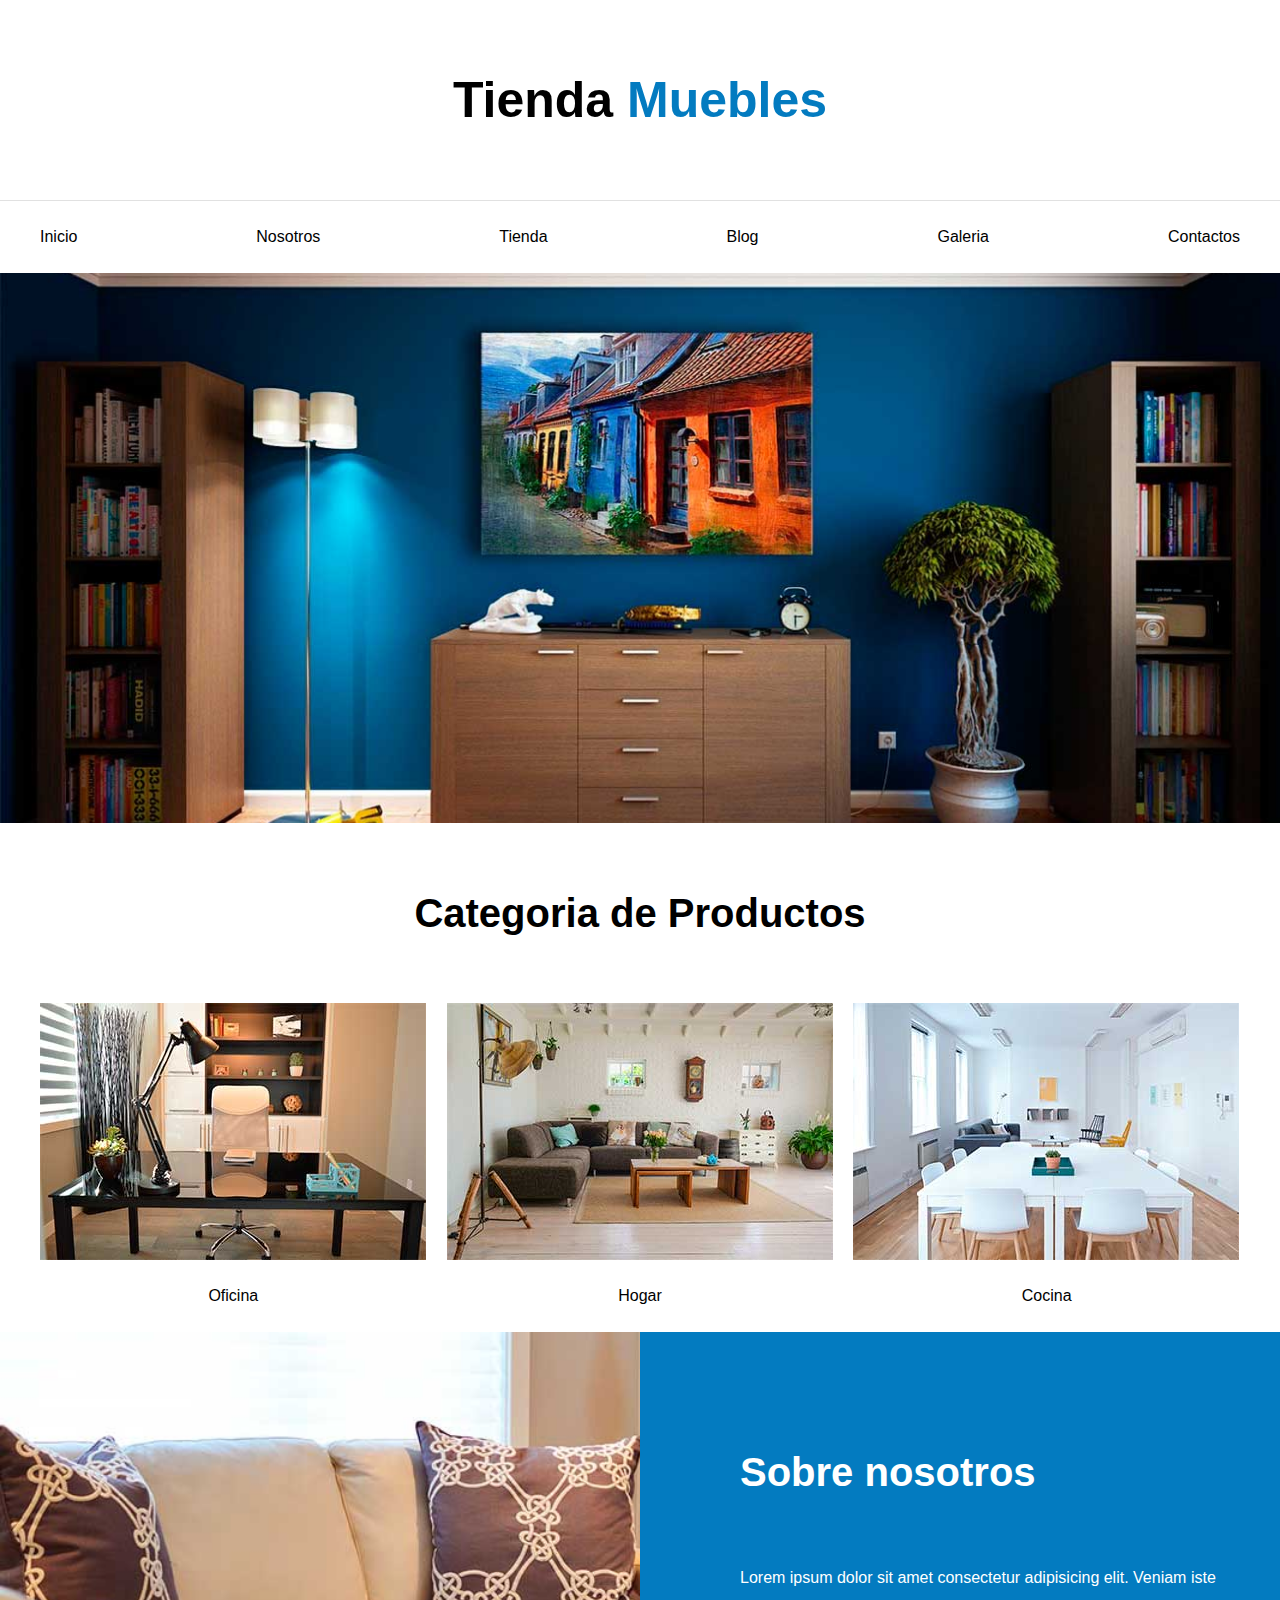
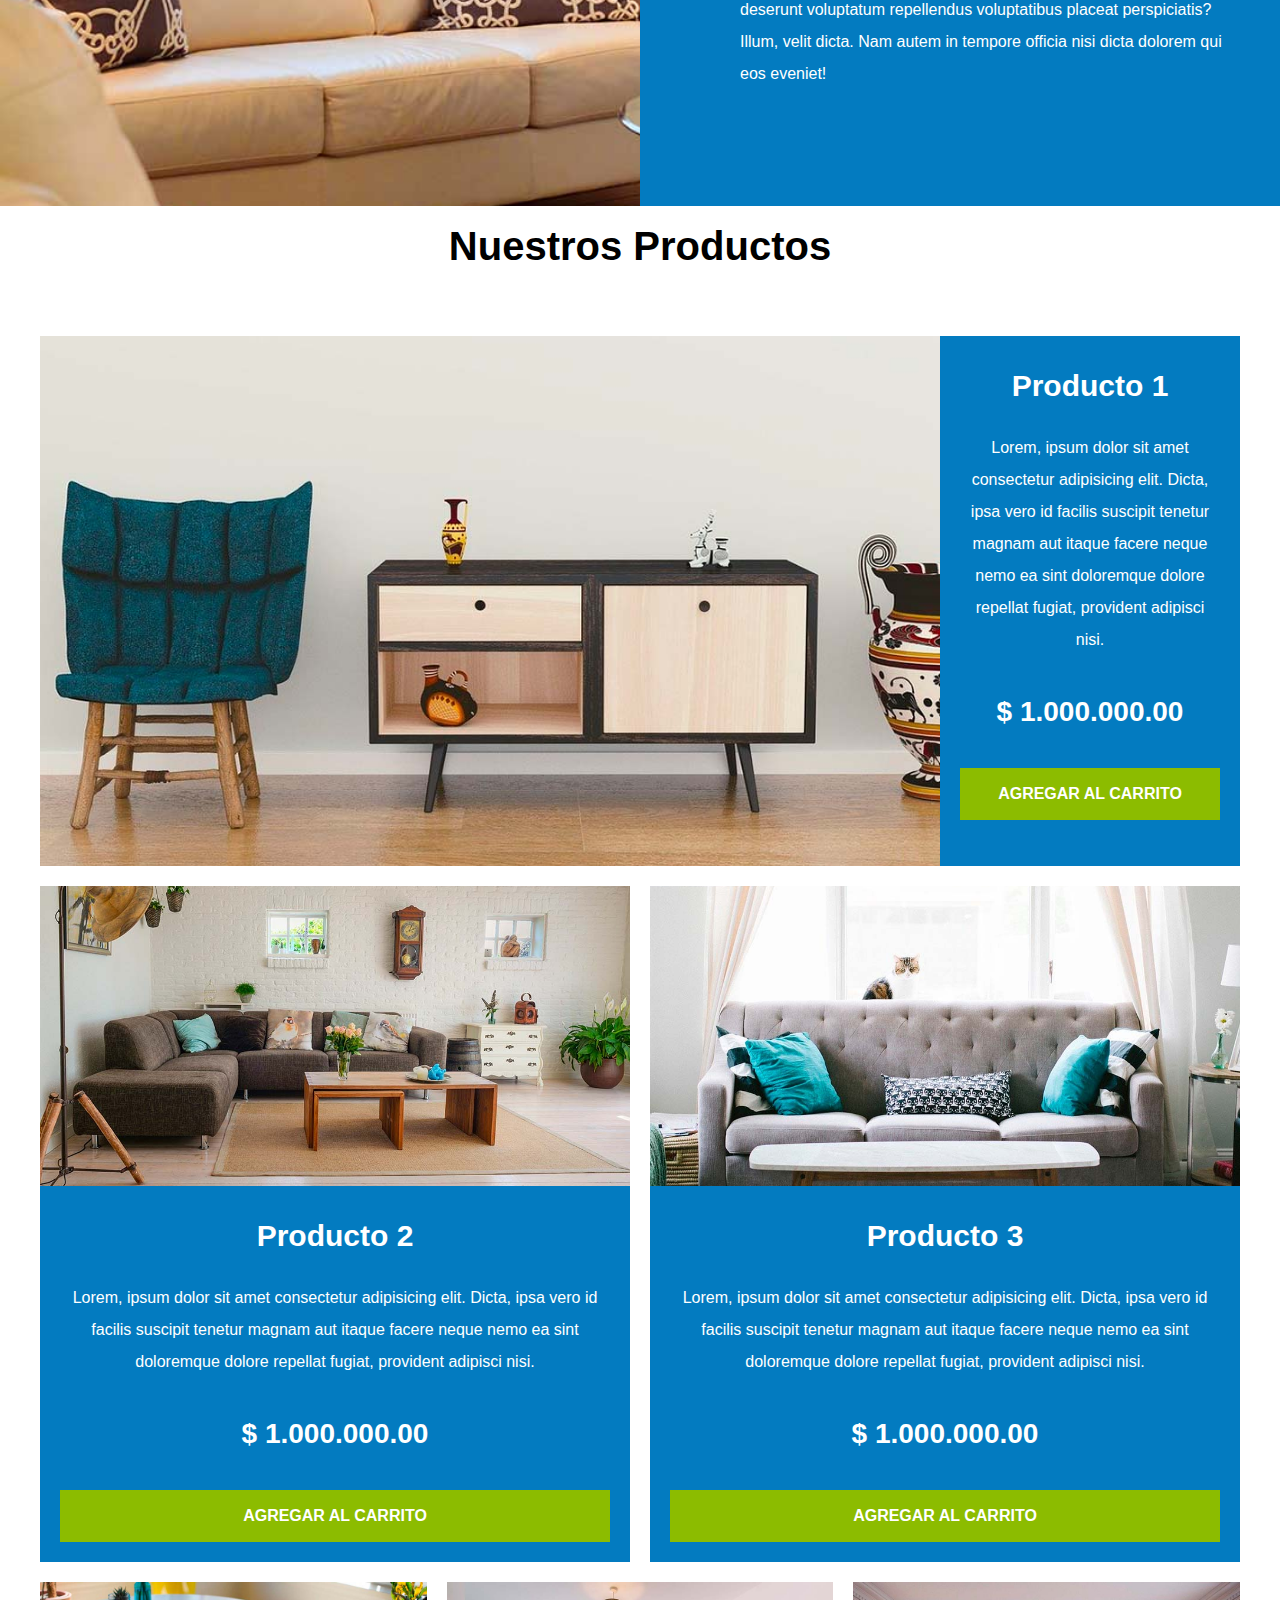
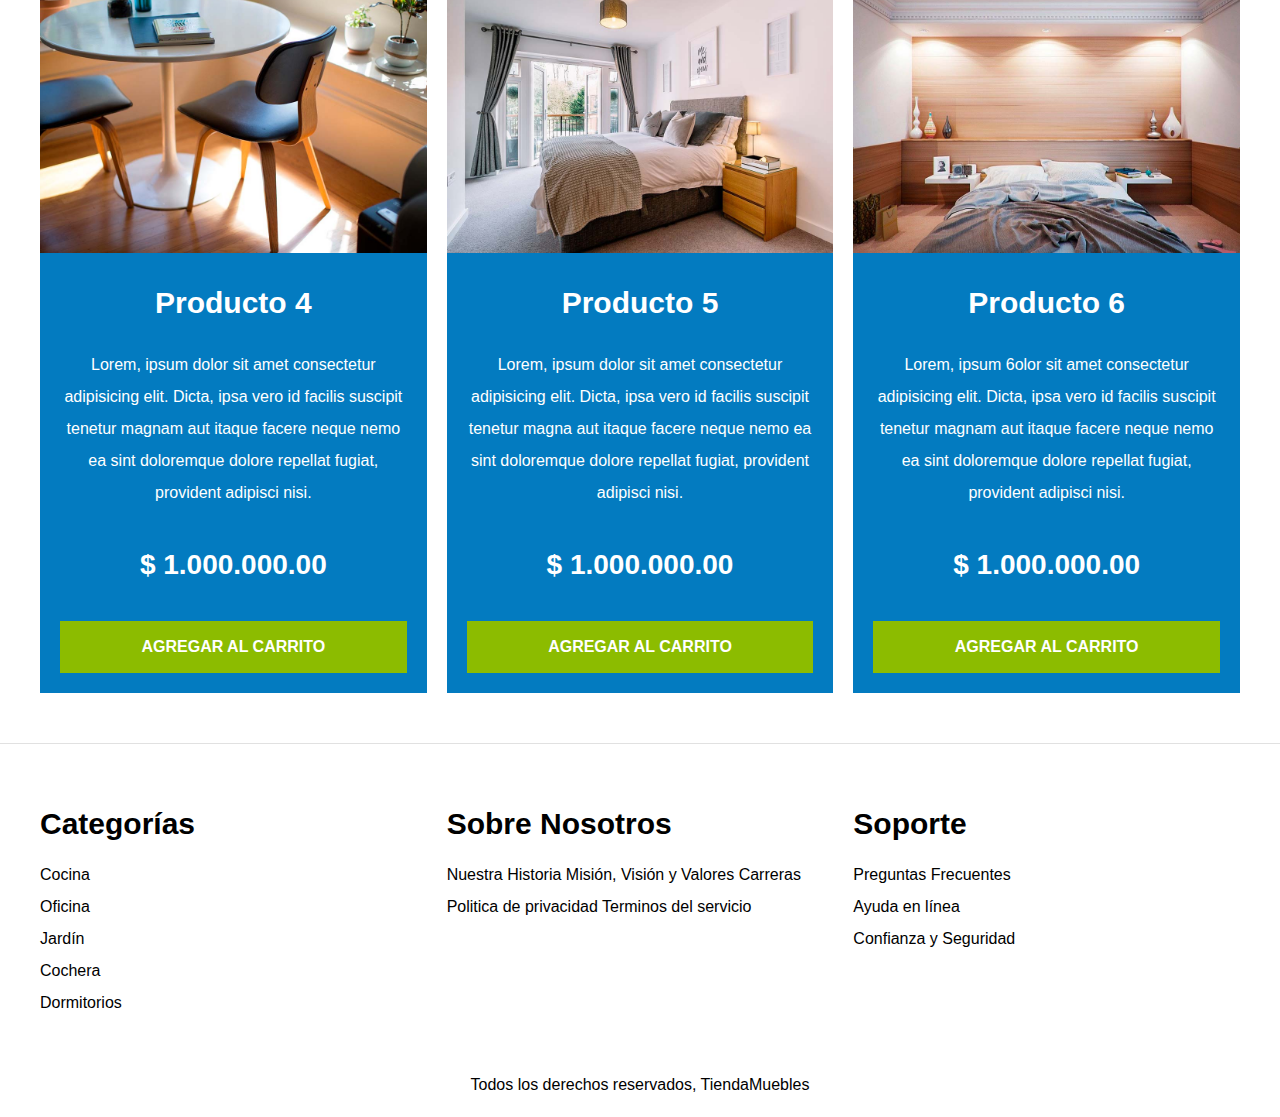
<file: index.html>
<!DOCTYPE html>
<html lang="es">

<head>
    <meta charset="UTF-8" />
    <meta http-equiv="X-UA-Compatible" content="IE=edge" />
    <meta name="viewport" content="width=device-width, initial-scale=1.0" />
    <title>ECOMMERCE - HOME</title>
    <link rel="stylesheet" href="css/normalize.css">
    <link rel="stylesheet" href="css/style.css">
</head>

<body>
    <header>
        <h1 class="nombre-sitio">Tienda <span>Muebles</span></h1>
    </header>
    <div class="contenedor-navegacion">
        <nav class="nav-principal contenedor">
            <a href="index.html">Inicio</a>
            <a href="Nosotros.html">Nosotros</a>
            <a href="Tienda.html">Tienda</a>
            <a href="Blog.html">Blog</a>
            <a href="Galeria.html">Galeria</a>
            <a href="Contactos.html">Contactos</a>
        </nav>

    </div>

    <div class="hero"></div>

    <section class="contenedor categorias">


        <h2 class="text-center">Categoria de Productos</h2>

        <di class="listado-categorias">
            <div class="categoria">
                <img src="img/categoria1.jpg" alt="imagen categoria" />

                <a href="">Oficina</a>
            </div>

            <div class="categoria">
                <img src="img/categoria2.jpg" alt="imagen categoria" />

                <a href="">Hogar</a>
            </div>

            <div class="categoria">
                <img src="img/categoria3.jpg" alt="imagen categoria" />

                <a href="">Cocina</a>
            </div>

        </di>
    </section>

    <section class="sobre-nosotros">
        
        <div  class="contenedor sobre-nosotros-grid">
            <div class="texto-nosotros">

            <h2>Sobre nosotros</h2>
            <p>Lorem ipsum dolor sit amet consectetur adipisicing elit. Veniam iste deserunt voluptatum repellendus
                voluptatibus placeat perspiciatis? Illum, velit dicta. Nam autem in tempore officia nisi dicta
                dolorem qui eos eveniet!</p>

            </div>
        </div>

    </section>




    <main class="contendido-principal contenedor">
        <h2 class="text-center">Nuestros Productos</h2>
        <div class="listado-productos">
            <div class="producto">
                <img src="img/producto1.jpg" alt="Imagen producto" />

                <div class="texto-producto">
                    <h3>Producto 1</h3>
                    <p>Lorem, ipsum dolor sit amet consectetur adipisicing elit. Dicta, ipsa vero id facilis suscipit
                        tenetur magnam aut itaque facere neque nemo ea sint doloremque dolore repellat fugiat, provident
                        adipisci nisi.</p>
                    <p class="precio">$ 1.000.000.00</p>
                    <a class="btn" href="#">Agregar al carrito</a>
                </div> <!-- Información de producto-->
            </div> <!-- Producto -->


            <div class="producto">
                <img src="img/producto2.jpg" alt="Imagen producto" />
                
                <div class="texto-producto">
                    <h3>Producto 2</h3>
                    <p>Lorem, ipsum dolor sit amet consectetur adipisicing elit. Dicta, ipsa vero id facilis suscipit
                        tenetur magnam aut itaque facere neque nemo ea sint doloremque dolore repellat fugiat, provident
                        adipisci nisi.</p>
                    <p class="precio">$ 1.000.000.00</p>
                    <a class="btn" href="#">Agregar al carrito</a>
                </div> <!-- Información de producto-->
            </div> <!-- Producto -->

            <div class="producto">
                <img src="img/producto3.jpg" alt="Imagen producto" />

                <div class="texto-producto">
                    <h3>Producto 3</h3>
                    <p>Lorem, ipsum dolor sit amet consectetur adipisicing elit. Dicta, ipsa vero id facilis suscipit
                        tenetur magnam aut itaque facere neque nemo ea sint doloremque dolore repellat fugiat, provident
                        adipisci nisi.</p>
                    <p class="precio">$ 1.000.000.00</p>
                    <a class="btn" href="#">Agregar al carrito</a>
                </div> <!-- Información de producto-->
            </div> <!-- Producto -->

            <div class="producto">
                <img src="img/producto4.jpg" alt="Imagen producto" />

                <div class="texto-producto">
                    <h3>Producto 4</h3>
                    <p>Lorem, ipsum dolor sit amet consectetur adipisicing elit. Dicta, ipsa vero id facilis suscipit
                        tenetur magnam aut itaque facere neque nemo ea sint doloremque dolore repellat fugiat, provident
                        adipisci nisi.</p>
                    <p class="precio">$ 1.000.000.00</p>
                    <a class="btn" href="#">Agregar al carrito</a>
                </div> <!-- Información de producto-->
            </div> <!-- Producto -->

            <div class="producto">
                <img src="img/producto5.jpg" alt="Imagen producto" />

                <div class="texto-producto">
                    <h3>Producto 5</h3>
                    <p>Lorem, ipsum dolor sit amet consectetur adipisicing elit. Dicta, ipsa vero id facilis suscipit
                        tenetur magna aut itaque facere neque nemo ea sint doloremque dolore repellat fugiat, provident
                        adipisci nisi.</p>
                    <p class="precio">$ 1.000.000.00</p>
                    <a class="btn" href="#">Agregar al carrito</a>
                </div> <!-- Información de producto-->
            </div> <!-- Producto -->

            <div class="producto">
                <img src="img/producto6.jpg" alt="Imagen producto" />

                <div class="texto-producto">
                    <h3>Producto 6</h3>
                    <p>Lorem, ipsum 6olor sit amet consectetur adipisicing elit. Dicta, ipsa vero id facilis suscipit
                        tenetur magnam aut itaque facere neque nemo ea sint doloremque dolore repellat fugiat, provident
                        adipisci nisi.</p>
                    <p class="precio">$ 1.000.000.00</p>
                    <a class="btn" href="#">Agregar al carrito</a>
                </div> <!-- Información de producto-->
            </div> <!-- Producto -->


        </div> <!-- Fin de listados de productos -->

    </main>



    <footer class="site-footer">
        <div class="grid-footer contenedor">

        <div>
            <h3>Categorías</h3>
            <nav class="footer-menu">
                <a href="#">Cocina</a>
                <a href="#">Oficina</a>
                <a href="#">Jardín</a>
                <a href="#">Cochera</a>
                <a href="#">Dormitorios</a>
            </nav>
        </div>

        <div>
            <h3>Sobre Nosotros</h3>

            <nav cclass="footer-menu">
                <a href="#">Nuestra Historia</a>
                <a href="#">Misión, Visión y Valores</a>
                <a href="#">Carreras</a>
                <a href="#">Politica de privacidad</a>
                <a href="#">Terminos del servicio</a>
            </nav>
        </div>

        <div>
            <h3>Soporte</h3>
            <nav class="footer-menu">

                <a href="#">Preguntas Frecuentes</a>
                <a href="#">Ayuda en línea </a>
                <a href="#">Confianza y Seguridad</a>

            </nav>
        </div>

    </div>


        <p class="copyright">Todos los derechos reservados, TiendaMuebles</p>



    </footer>






    
</body>

</html>
</file>
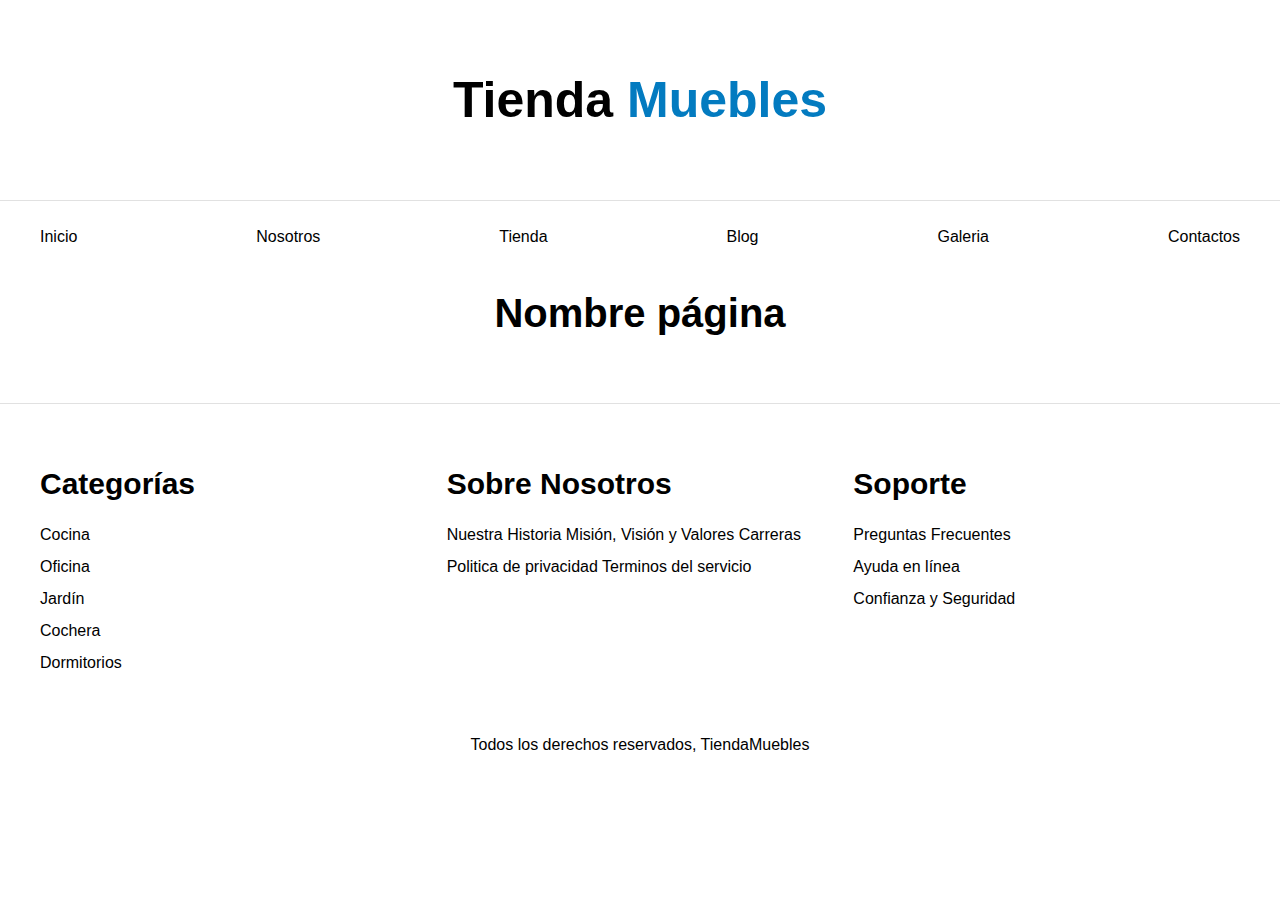
<file: base.html>
<!DOCTYPE html>
<html lang="es">

<head>
    <meta charset="UTF-8" />
    <meta http-equiv="X-UA-Compatible" content="IE=edge" />
    <meta name="viewport" content="width=device-width, initial-scale=1.0" />
    <title>ECOMMERCE -HOME</title>
    <link rel="stylesheet" href="css/normalize.css">
    <link rel="stylesheet" href="css/style.css">
</head>

<body>
    <header>
        <h1 class="nombre-sitio">Tienda <span>Muebles</span></h1>
    </header>
    <div class="contenedor-navegacion">
        <nav class="nav-principal contenedor">
            <a href="index.html">Inicio</a>
            <a href="Nosotros.html">Nosotros</a>
            <a href="Tienda.html">Tienda</a>
            <a href="Blog.html">Blog</a>
            <a href="Galeria.html">Galeria</a>
            <a href="Contactos.html">Contactos</a>
        </nav>

    </div>

    <main class="contendido-principal contenedor">
        <h2 class="text-center">Nombre página</h2>
    </main>



    <footer class="site-footer">
        <div class="grid-footer contenedor">

        <div>
            <h3>Categorías</h3>
            <nav class="footer-menu">
                <a href="#">Cocina</a>
                <a href="#">Oficina</a>
                <a href="#">Jardín</a>
                <a href="#">Cochera</a>
                <a href="#">Dormitorios</a>
            </nav>
        </div>

        <div>
            <h3>Sobre Nosotros</h3>

            <nav cclass="footer-menu">
                <a href="#">Nuestra Historia</a>
                <a href="#">Misión, Visión y Valores</a>
                <a href="#">Carreras</a>
                <a href="#">Politica de privacidad</a>
                <a href="#">Terminos del servicio</a>
            </nav>
        </div>

        <div>
            <h3>Soporte</h3>
            <nav class="footer-menu">

                <a href="#">Preguntas Frecuentes</a>
                <a href="#">Ayuda en línea </a>
                <a href="#">Confianza y Seguridad</a>

            </nav>
        </div>

    </div>


        <p class="copyright">Todos los derechos reservados, TiendaMuebles</p>



    </footer>






   
</body>

</html>
</file>
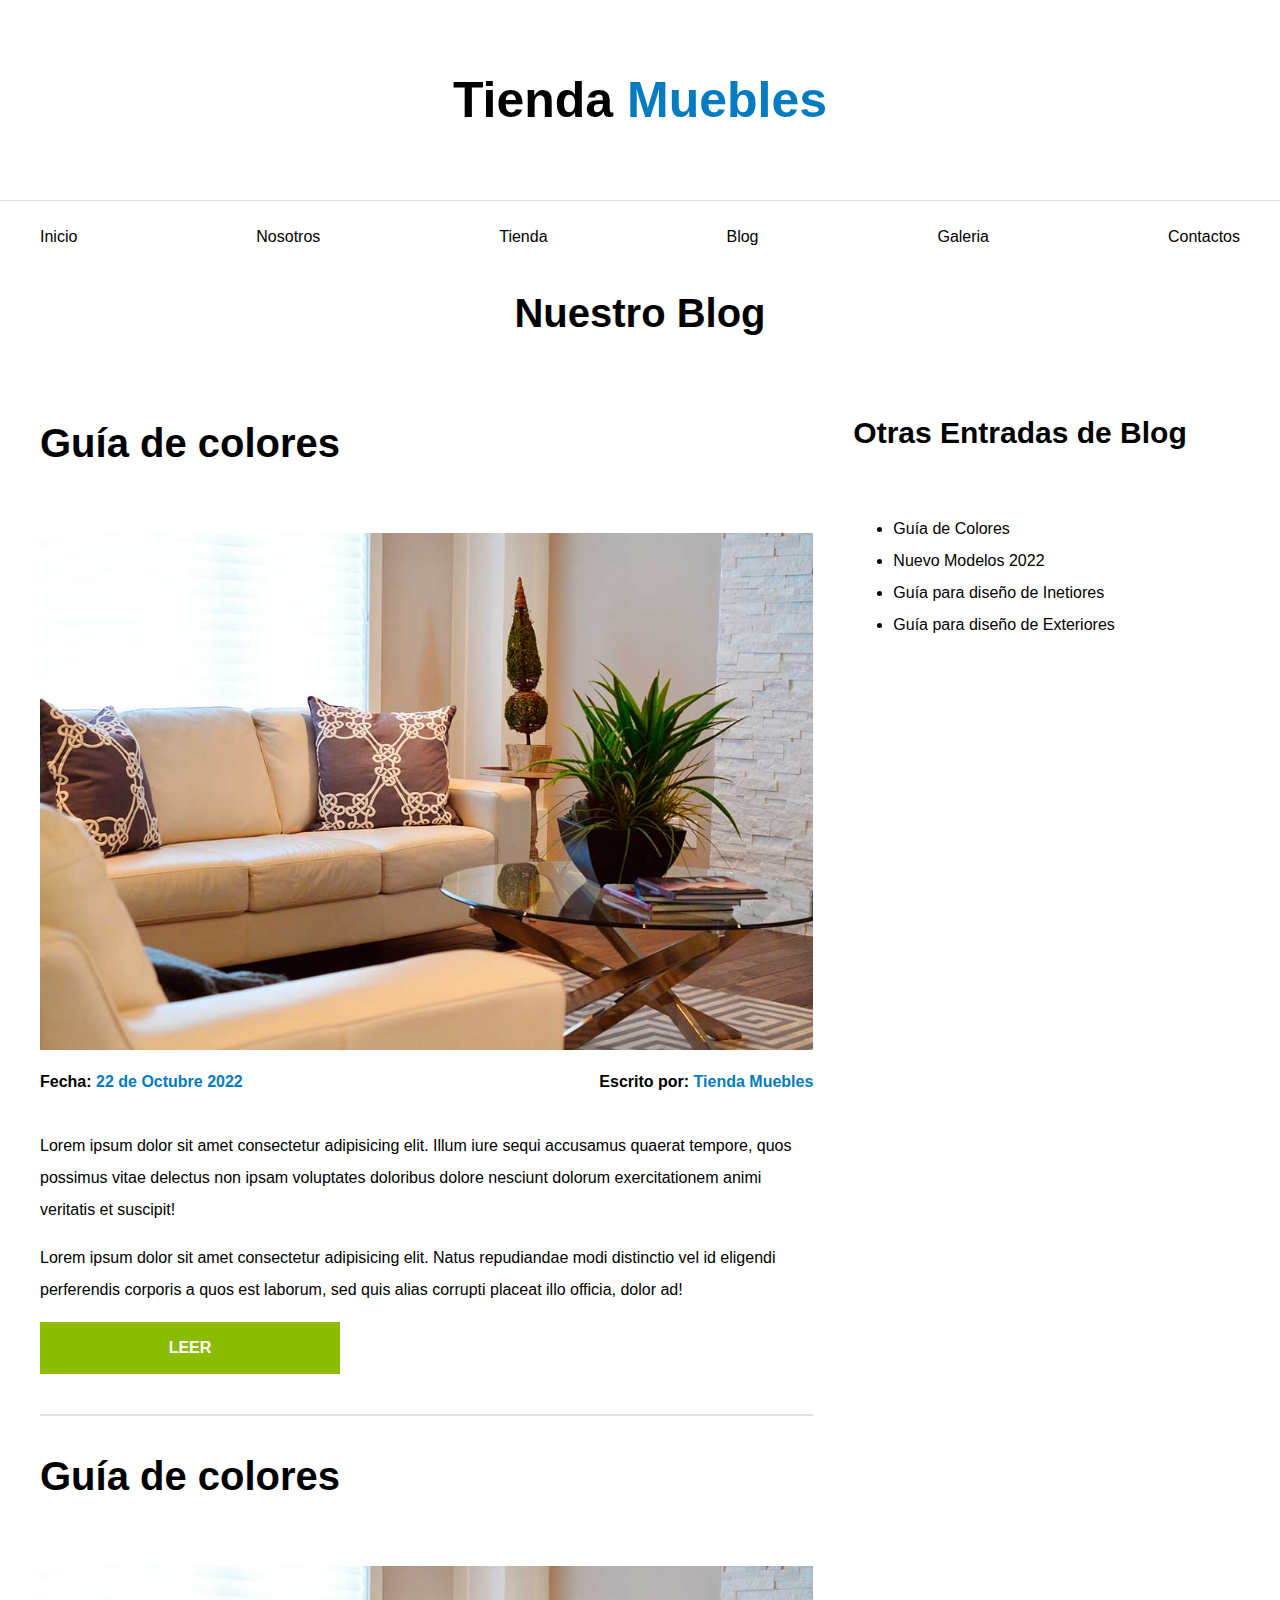
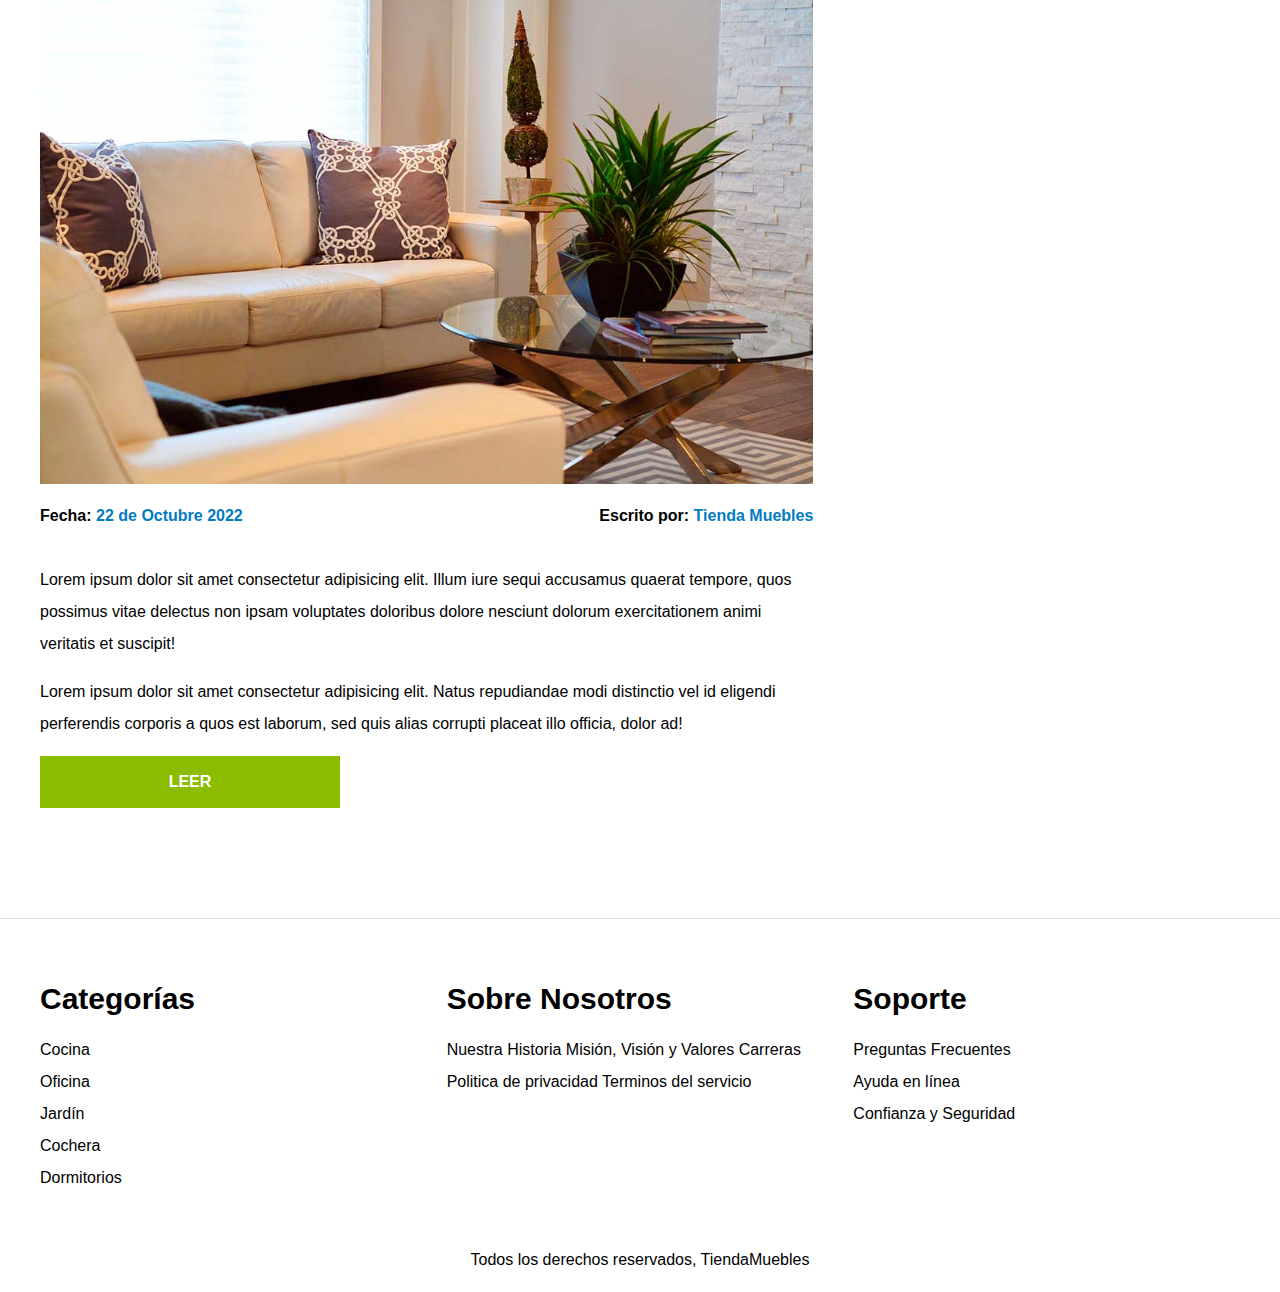
<file: Blog.html>
<!DOCTYPE html>
<html lang="es">

<head>
    <meta charset="UTF-8" />
    <meta http-equiv="X-UA-Compatible" content="IE=edge" />
    <meta name="viewport" content="width=device-width, initial-scale=1.0" />
    <title>ECOMMERCE -Blog</title>
    <link rel="stylesheet" href="css/normalize.css">
    <link rel="stylesheet" href="css/style.css">
</head>

<body>
    <header>
        <h1 class="nombre-sitio">Tienda <span>Muebles</span></h1>
    </header>
    <div class="contenedor-navegacion">
        <nav class="nav-principal contenedor">
            <a href="index.html">Inicio</a>
            <a href="Nosotros.html">Nosotros</a>
            <a href="Tienda.html">Tienda</a>
            <a href="Blog.html">Blog</a>
            <a href="Galeria.html">Galeria</a>
            <a href="Contactos.html">Contactos</a>
        </nav>

    </div>

    <main class="contendido-principal contenedor">
        <h2 class="text-center">Nuestro Blog</h2>

        
        <section class="contenedor-blog">
            <div class="blog">
                <article class="entrada">
                    <header>
                        <h2>Guía de colores</h2>
                    </header>
                    <div class="imagen">
                        <img src="img/nosotros.jpg" alt="imagen blog">
                    </div>

                    <div class="entrada-meta">
                        <p>Fecha: <span>22 de Octubre 2022</span></p>
                        <p>Escrito por: <span>Tienda Muebles</span></p>
                    </div>

                    <div class="entrada-blog">
                        <p>Lorem ipsum dolor sit amet consectetur adipisicing elit. Illum iure sequi accusamus quaerat
                            tempore, quos possimus vitae delectus non ipsam voluptates doloribus dolore nesciunt dolorum
                            exercitationem animi veritatis et suscipit!
                        </p>
                        <p>Lorem ipsum dolor sit amet consectetur adipisicing elit. Natus repudiandae modi distinctio
                            vel id eligendi perferendis corporis a quos est laborum, sed quis alias corrupti placeat
                            illo officia, dolor ad!</p>
                    </div>
                    <a href="entrada.html" class="btn max-widht-30">Leer</a>
                </article>

                <article class="entrada">
                    <header>
                        <h2>Guía de colores</h2>
                    </header>
                    <div class="imagen">
                        <img src="img/nosotros.jpg" alt="imagen blog">
                    </div>

                    <div class="entrada-meta">
                        <p>Fecha: <span>22 de Octubre 2022</span></p>
                        <p>Escrito por: <span>Tienda Muebles</span></p>
                    </div>

                    <div class="entrada-blog">
                        <p>Lorem ipsum dolor sit amet consectetur adipisicing elit. Illum iure sequi accusamus quaerat
                            tempore, quos possimus vitae delectus non ipsam voluptates doloribus dolore nesciunt dolorum
                            exercitationem animi veritatis et suscipit!
                        </p>
                        <p>Lorem ipsum dolor sit amet consectetur adipisicing elit. Natus repudiandae modi distinctio
                            vel id eligendi perferendis corporis a quos est laborum, sed quis alias corrupti placeat
                            illo officia, dolor ad!</p>
                    </div>
                    <a href="entrada.html" class="btn max-widht-30">Leer</a>
                </article>

            </div>

            <aside>
                <h3>Otras Entradas de Blog</h3>

                <ul>
                    <li>
                        <a href="entrada.html">Guía de Colores</a>
                    </li>
                    <li>
                        <a href="entrada.html">Nuevo Modelos 2022</a>
                    </li>
                    <li>
                        <a href="entrada.html">Guía para diseño de Inetiores</a>
                    </li>
                    <li>
                        <a href="entrada.html">Guía para diseño de Exteriores</a>
                    </li>
                </ul>

            </aside>

        </section>

    </main>



    <footer class="site-footer">
        <div class="grid-footer contenedor">

            <div>
                <h3>Categorías</h3>
                <nav class="footer-menu">
                    <a href="#">Cocina</a>
                    <a href="#">Oficina</a>
                    <a href="#">Jardín</a>
                    <a href="#">Cochera</a>
                    <a href="#">Dormitorios</a>
                </nav>
            </div>

            <div>
                <h3>Sobre Nosotros</h3>

                <nav cclass="footer-menu">
                    <a href="#">Nuestra Historia</a>
                    <a href="#">Misión, Visión y Valores</a>
                    <a href="#">Carreras</a>
                    <a href="#">Politica de privacidad</a>
                    <a href="#">Terminos del servicio</a>
                </nav>
            </div>

            <div>
                <h3>Soporte</h3>
                <nav class="footer-menu">

                    <a href="#">Preguntas Frecuentes</a>
                    <a href="#">Ayuda en línea </a>
                    <a href="#">Confianza y Seguridad</a>

                </nav>
            </div>

        </div>


        <p class="copyright">Todos los derechos reservados, TiendaMuebles</p>



    </footer>







</body>

</html>
</file>
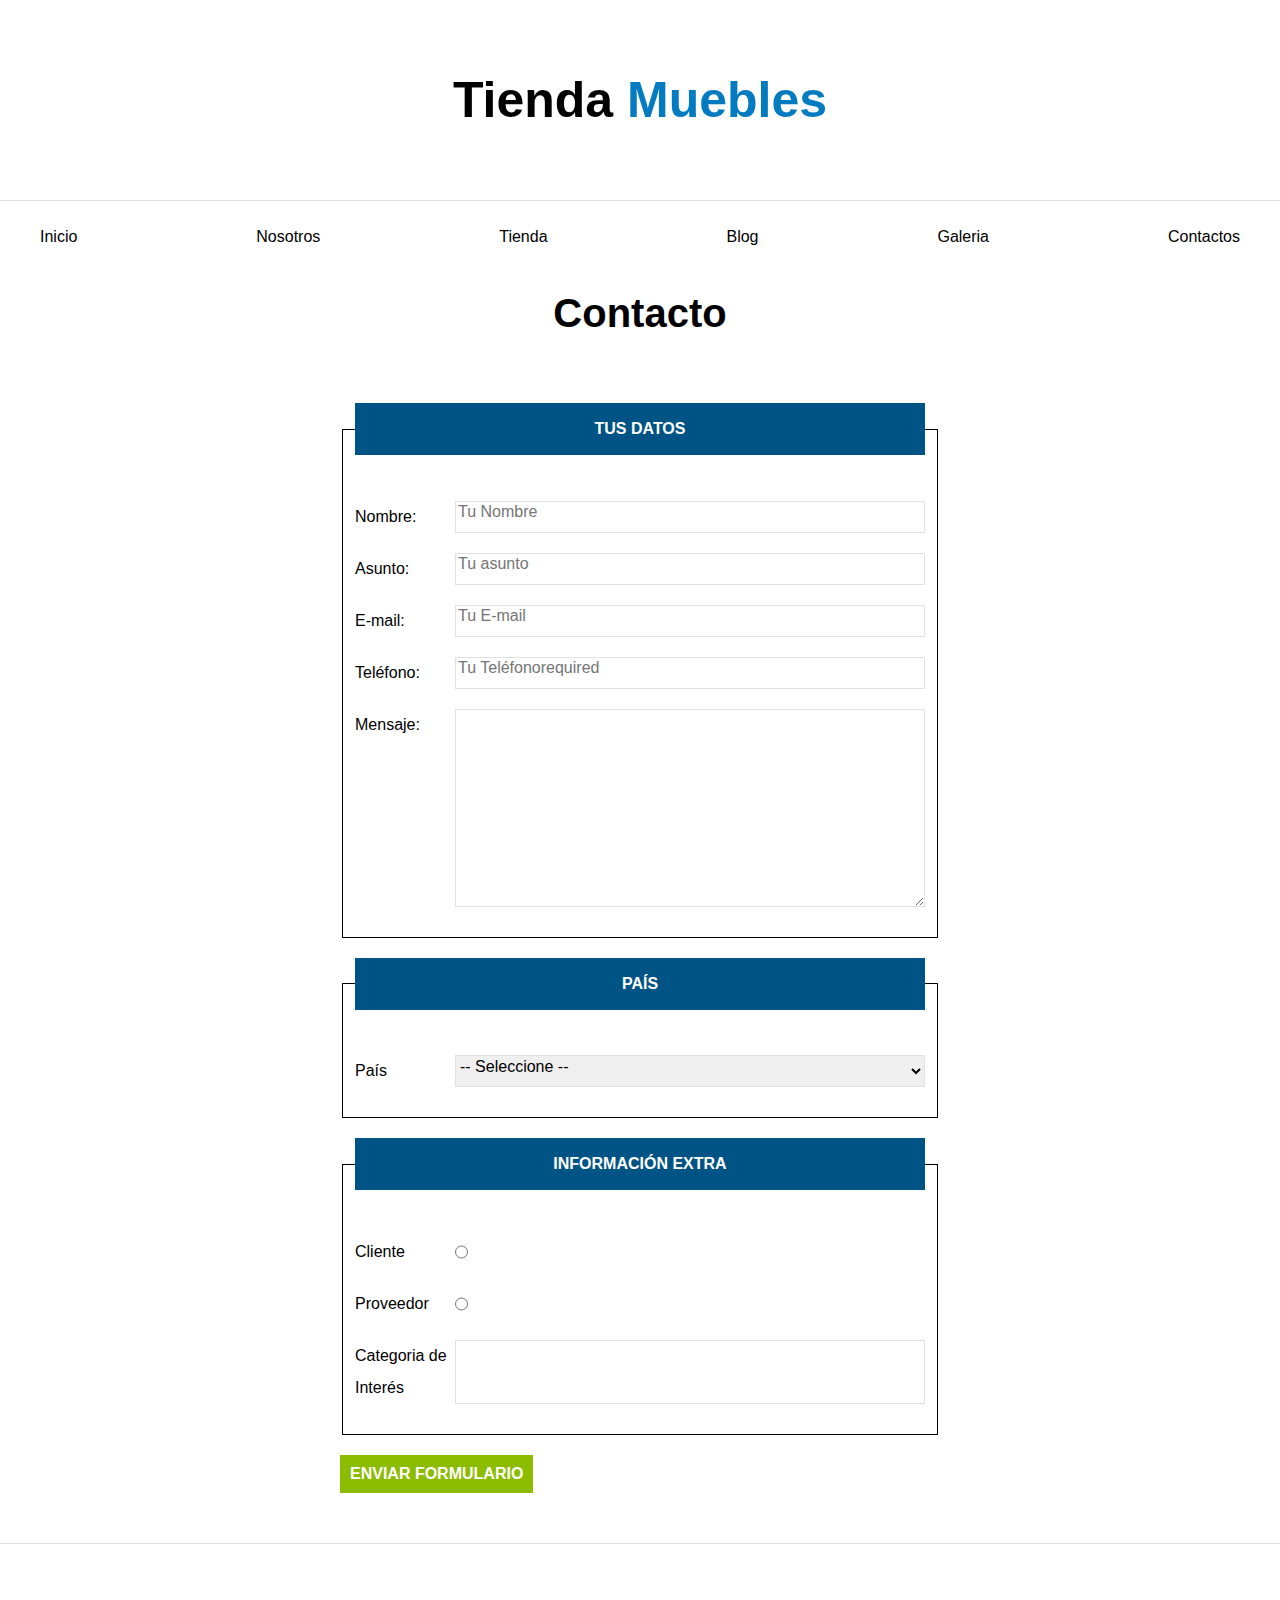
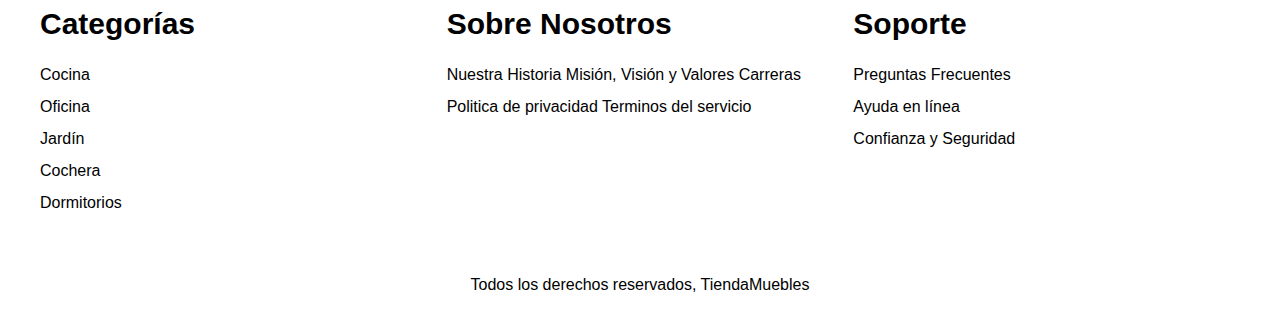
<file: Contactos.html>
<!DOCTYPE html>
<html lang="es">

<head>
    <meta charset="UTF-8" />
    <meta http-equiv="X-UA-Compatible" content="IE=edge" />
    <meta name="viewport" content="width=device-width, initial-scale=1.0" />
    <title>ECOMMERCE -Contacto</title>
    <link rel="stylesheet" href="css/normalize.css">
    <link rel="stylesheet" href="css/style.css">
</head>

<body>
    <header>
        <h1 class="nombre-sitio">Tienda <span>Muebles</span></h1>
    </header>
    <div class="contenedor-navegacion">
        <nav class="nav-principal contenedor">
            <a href="index.html">Inicio</a>
            <a href="Nosotros.html">Nosotros</a>
            <a href="Tienda.html">Tienda</a>
            <a href="Blog.html">Blog</a>
            <a href="Galeria.html">Galeria</a>
            <a href="Contactos.html">Contactos</a>
        </nav>

    </div>

    <main class="contendido-principal contenedor">
        <h2 class="text-center">Contacto</h2>

        <form class="formulario">
            <fieldset>
                <legend>Tus Datos</legend>

                <div class="campo">
                    <label for="nombre">Nombre:</label>
                    <input id="nombre" type="text" placeholder="Tu Nombre" required>
                </div>

                <div class="campo">
                    <label for="asunto">Asunto:</label>
                    <input id="asunto" type="text" placeholder="Tu asunto" required>
                </div>

                <div class="campo">
                    <label for="e-mail">E-mail:</label>
                    <input id="e-mail" type="email" placeholder="Tu E-mail" required>
                </div>

                <div class="campo">
                    <label for="tel">Teléfono:</label>
                    <input id="tel" type="tel" placeholder="Tu Teléfonorequired" required>
                </div>


                <div class="campo">
                    <label for="mensaje">Mensaje:</label>
                    <textarea rows="10" cols="20"></textarea>
                </div>

            </fieldset>

            <fieldset>
                <legend>País</legend>

                <div class="campo">
                    <label for="pais">País</label>
                    <select id="pais">
                        <option value="">-- Seleccione --</option>
                        <option value="CO">Colombia</option>
                        <option value="PR">Perú</option>
                        <option value="MX">México</option>
                        <option value="AR">Argentina</option>
                        <option value="ES">España</option>
                        <option value="CL">Chile</option>

                    </select>
                </div>
            </fieldset>

            <fieldset>
                <legend>Información Extra</legend>
                <div class="campo">
                    <label for="cliente">Cliente</label>
                    <input id="cliente" type="radio" name="tipo" value="cliente" />

                </div>
                <div class="campo">
                    <label for="proveedor">Proveedor</label>
                    <input id="proveedor" type="radio" name="tipo" value="proveedor" />

                </div>

                <div class="campo">
                    <label for="categoria">Categoria de Interés</label>
                    <input list="categorias" name="categorias">
                    <datalist id="categorias">
                        <option value="Cocina">
                        <option value="Exterior">
                        <option value="Recamara">
                        <option value="Oficina">
                        <option value="Televisión">
                    </datalist>
                </div>
            </fieldset>

            <input class="btn" type="submit"  value="Enviar Formulario">
        </form>

    </main>



    <footer class="site-footer">
        <div class="grid-footer contenedor">

            <div>
                <h3>Categorías</h3>
                <nav class="footer-menu">
                    <a href="#">Cocina</a>
                    <a href="#">Oficina</a>
                    <a href="#">Jardín</a>
                    <a href="#">Cochera</a>
                    <a href="#">Dormitorios</a>
                </nav>
            </div>

            <div>
                <h3>Sobre Nosotros</h3>

                <nav cclass="footer-menu">
                    <a href="#">Nuestra Historia</a>
                    <a href="#">Misión, Visión y Valores</a>
                    <a href="#">Carreras</a>
                    <a href="#">Politica de privacidad</a>
                    <a href="#">Terminos del servicio</a>
                </nav>
            </div>

            <div>
                <h3>Soporte</h3>
                <nav class="footer-menu">

                    <a href="#">Preguntas Frecuentes</a>
                    <a href="#">Ayuda en línea </a>
                    <a href="#">Confianza y Seguridad</a>

                </nav>
            </div>

        </div>


        <p class="copyright">Todos los derechos reservados, TiendaMuebles</p>



    </footer>







</body>

</html>
</file>
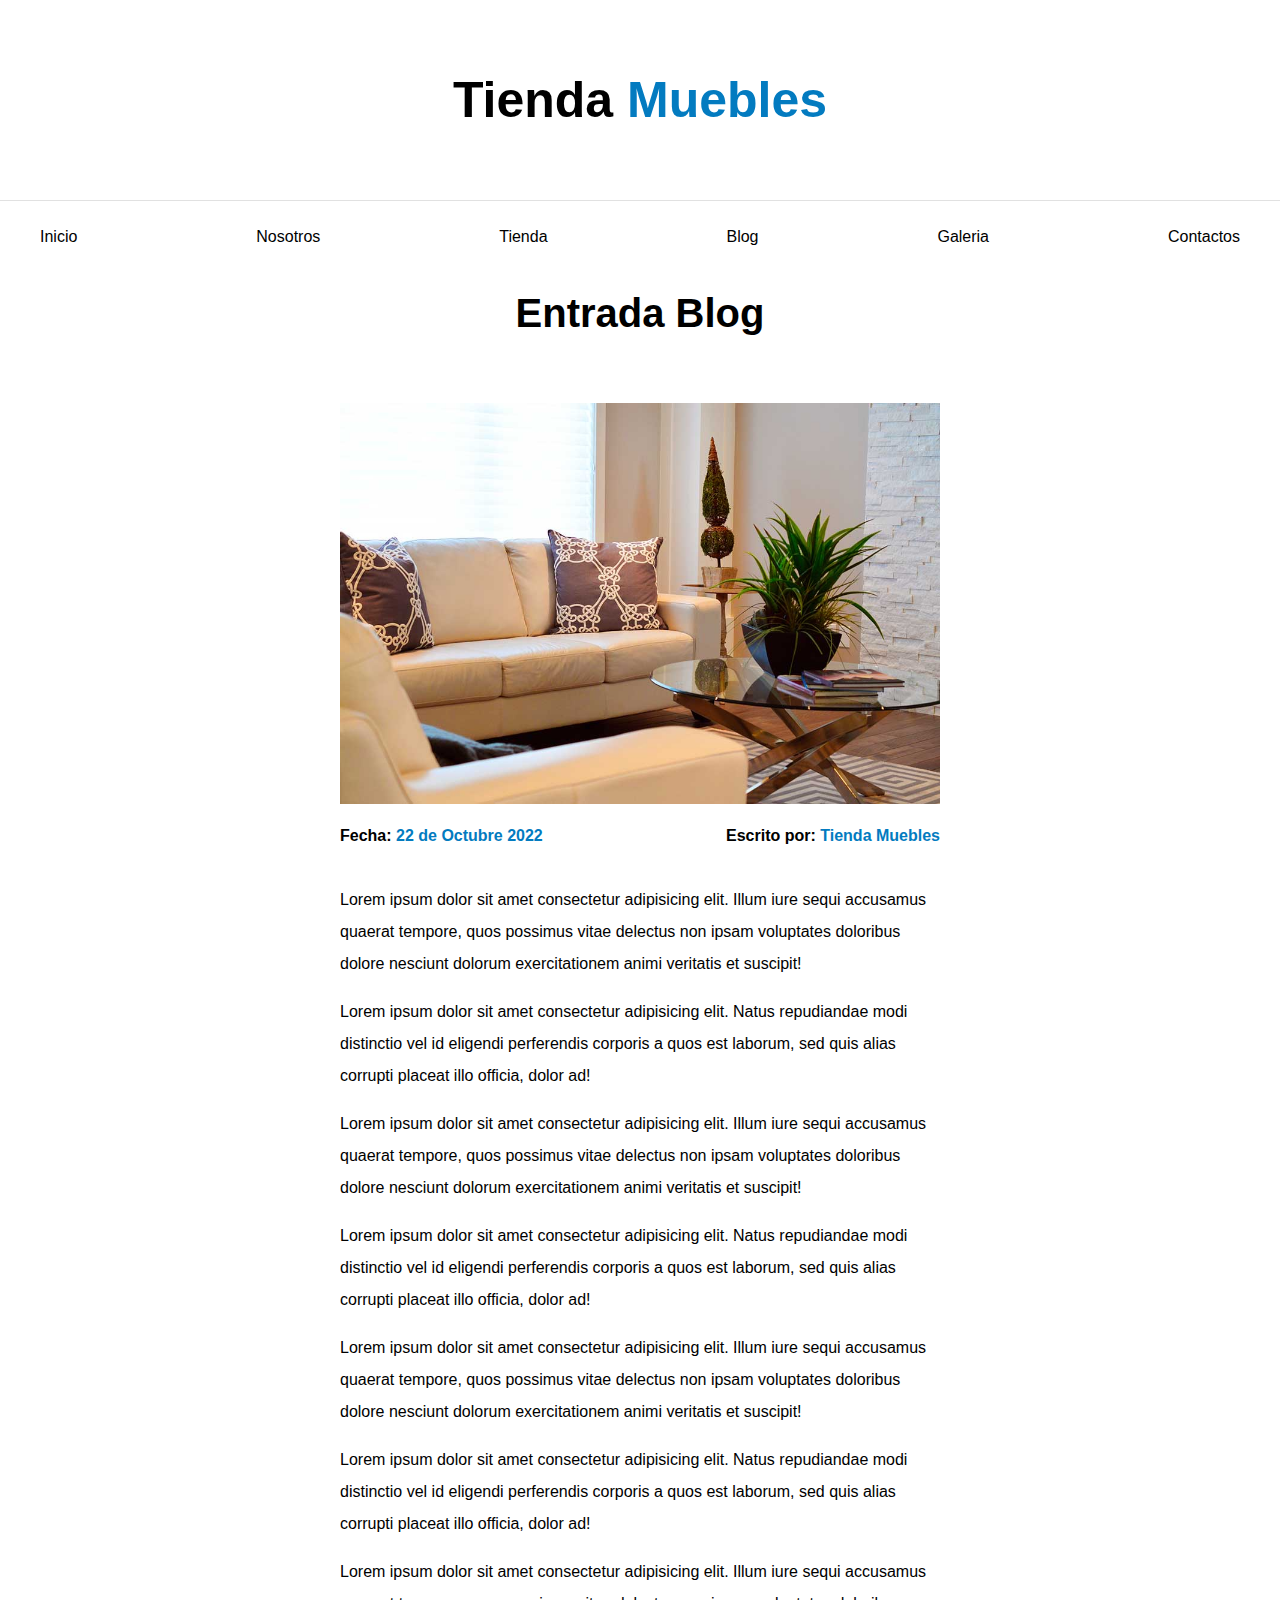
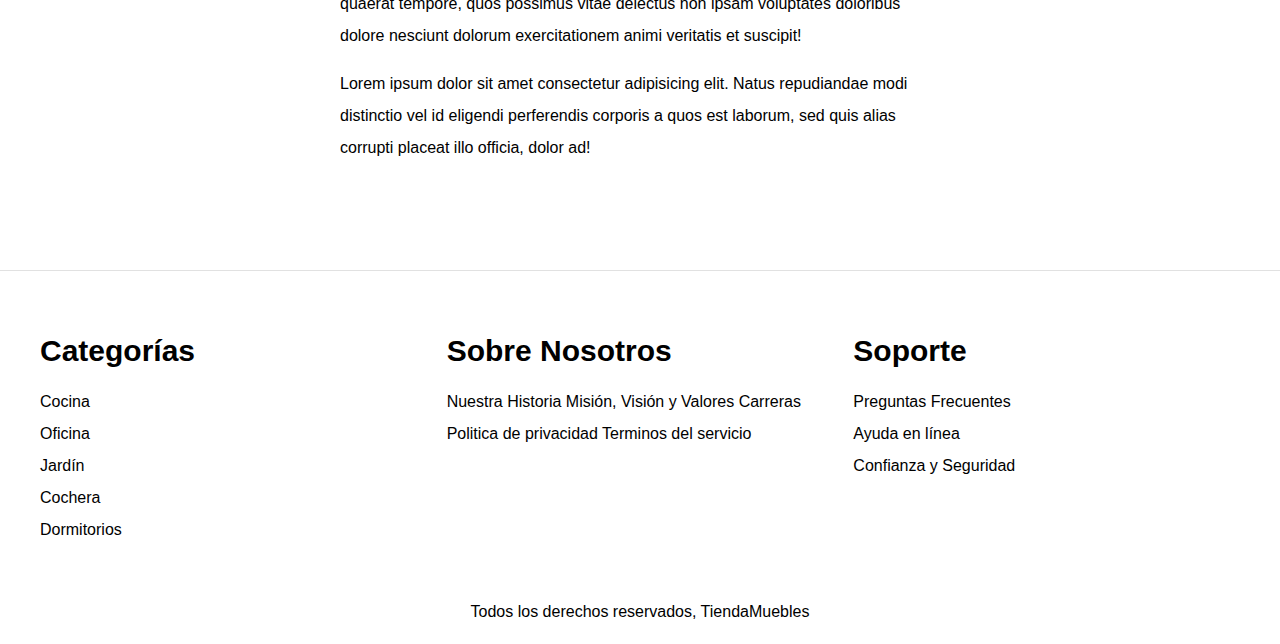
<file: entrada.html>
<!DOCTYPE html>
<html lang="es">

<head>
    <meta charset="UTF-8" />
    <meta http-equiv="X-UA-Compatible" content="IE=edge" />
    <meta name="viewport" content="width=device-width, initial-scale=1.0" />
    <title>ECOMMERCE -Entrada Blog</title>
    <link rel="stylesheet" href="css/normalize.css">
    <link rel="stylesheet" href="css/style.css">
</head>

<body>
    <header>
        <h1 class="nombre-sitio">Tienda <span>Muebles</span></h1>
    </header>
    <div class="contenedor-navegacion">
        <nav class="nav-principal contenedor">
            <a href="index.html">Inicio</a>
            <a href="Nosotros.html">Nosotros</a>
            <a href="Tienda.html">Tienda</a>
            <a href="Blog.html">Blog</a>
            <a href="Galeria.html">Galeria</a>
            <a href="Contactos.html">Contactos</a>
        </nav>

    </div>

    <main class="contendido-principal contenedor">
        <h2 class="text-center">Entrada Blog</h2>
        <article class="entrada  contenido-entrada-blog">
            <div class="imagen">
                <img src="img/nosotros.jpg" alt="imagen blog">
            </div>

            <div class="entrada-meta">
                <p>Fecha: <span>22 de Octubre 2022</span></p>
                <p>Escrito por: <span>Tienda Muebles</span></p>
            </div>

            <div class="entrada-blog">
                <p>Lorem ipsum dolor sit amet consectetur adipisicing elit. Illum iure sequi accusamus quaerat
                    tempore, quos possimus vitae delectus non ipsam voluptates doloribus dolore nesciunt dolorum
                    exercitationem animi veritatis et suscipit!
                </p>
                <p>Lorem ipsum dolor sit amet consectetur adipisicing elit. Natus repudiandae modi distinctio
                    vel id eligendi perferendis corporis a quos est laborum, sed quis alias corrupti placeat
                    illo officia, dolor ad!</p>
                <p>Lorem ipsum dolor sit amet consectetur adipisicing elit. Illum iure sequi accusamus quaerat
                    tempore, quos possimus vitae delectus non ipsam voluptates doloribus dolore nesciunt dolorum
                    exercitationem animi veritatis et suscipit!
                </p>
                <p>Lorem ipsum dolor sit amet consectetur adipisicing elit. Natus repudiandae modi distinctio
                    vel id eligendi perferendis corporis a quos est laborum, sed quis alias corrupti placeat
                    illo officia, dolor ad!</p>
                <p>Lorem ipsum dolor sit amet consectetur adipisicing elit. Illum iure sequi accusamus quaerat
                    tempore, quos possimus vitae delectus non ipsam voluptates doloribus dolore nesciunt dolorum
                    exercitationem animi veritatis et suscipit!
                </p>
                <p>Lorem ipsum dolor sit amet consectetur adipisicing elit. Natus repudiandae modi distinctio
                    vel id eligendi perferendis corporis a quos est laborum, sed quis alias corrupti placeat
                    illo officia, dolor ad!</p>
                <p>Lorem ipsum dolor sit amet consectetur adipisicing elit. Illum iure sequi accusamus quaerat
                    tempore, quos possimus vitae delectus non ipsam voluptates doloribus dolore nesciunt dolorum
                    exercitationem animi veritatis et suscipit!
                </p>
                <p>Lorem ipsum dolor sit amet consectetur adipisicing elit. Natus repudiandae modi distinctio
                    vel id eligendi perferendis corporis a quos est laborum, sed quis alias corrupti placeat
                    illo officia, dolor ad!</p>
            </div>

        </article>
    </main>



    <footer class="site-footer">
        <div class="grid-footer contenedor">

            <div>
                <h3>Categorías</h3>
                <nav class="footer-menu">
                    <a href="#">Cocina</a>
                    <a href="#">Oficina</a>
                    <a href="#">Jardín</a>
                    <a href="#">Cochera</a>
                    <a href="#">Dormitorios</a>
                </nav>
            </div>

            <div>
                <h3>Sobre Nosotros</h3>

                <nav cclass="footer-menu">
                    <a href="#">Nuestra Historia</a>
                    <a href="#">Misión, Visión y Valores</a>
                    <a href="#">Carreras</a>
                    <a href="#">Politica de privacidad</a>
                    <a href="#">Terminos del servicio</a>
                </nav>
            </div>

            <div>
                <h3>Soporte</h3>
                <nav class="footer-menu">

                    <a href="#">Preguntas Frecuentes</a>
                    <a href="#">Ayuda en línea </a>
                    <a href="#">Confianza y Seguridad</a>

                </nav>
            </div>

        </div>


        <p class="copyright">Todos los derechos reservados, TiendaMuebles</p>



    </footer>







</body>

</html>
</file>
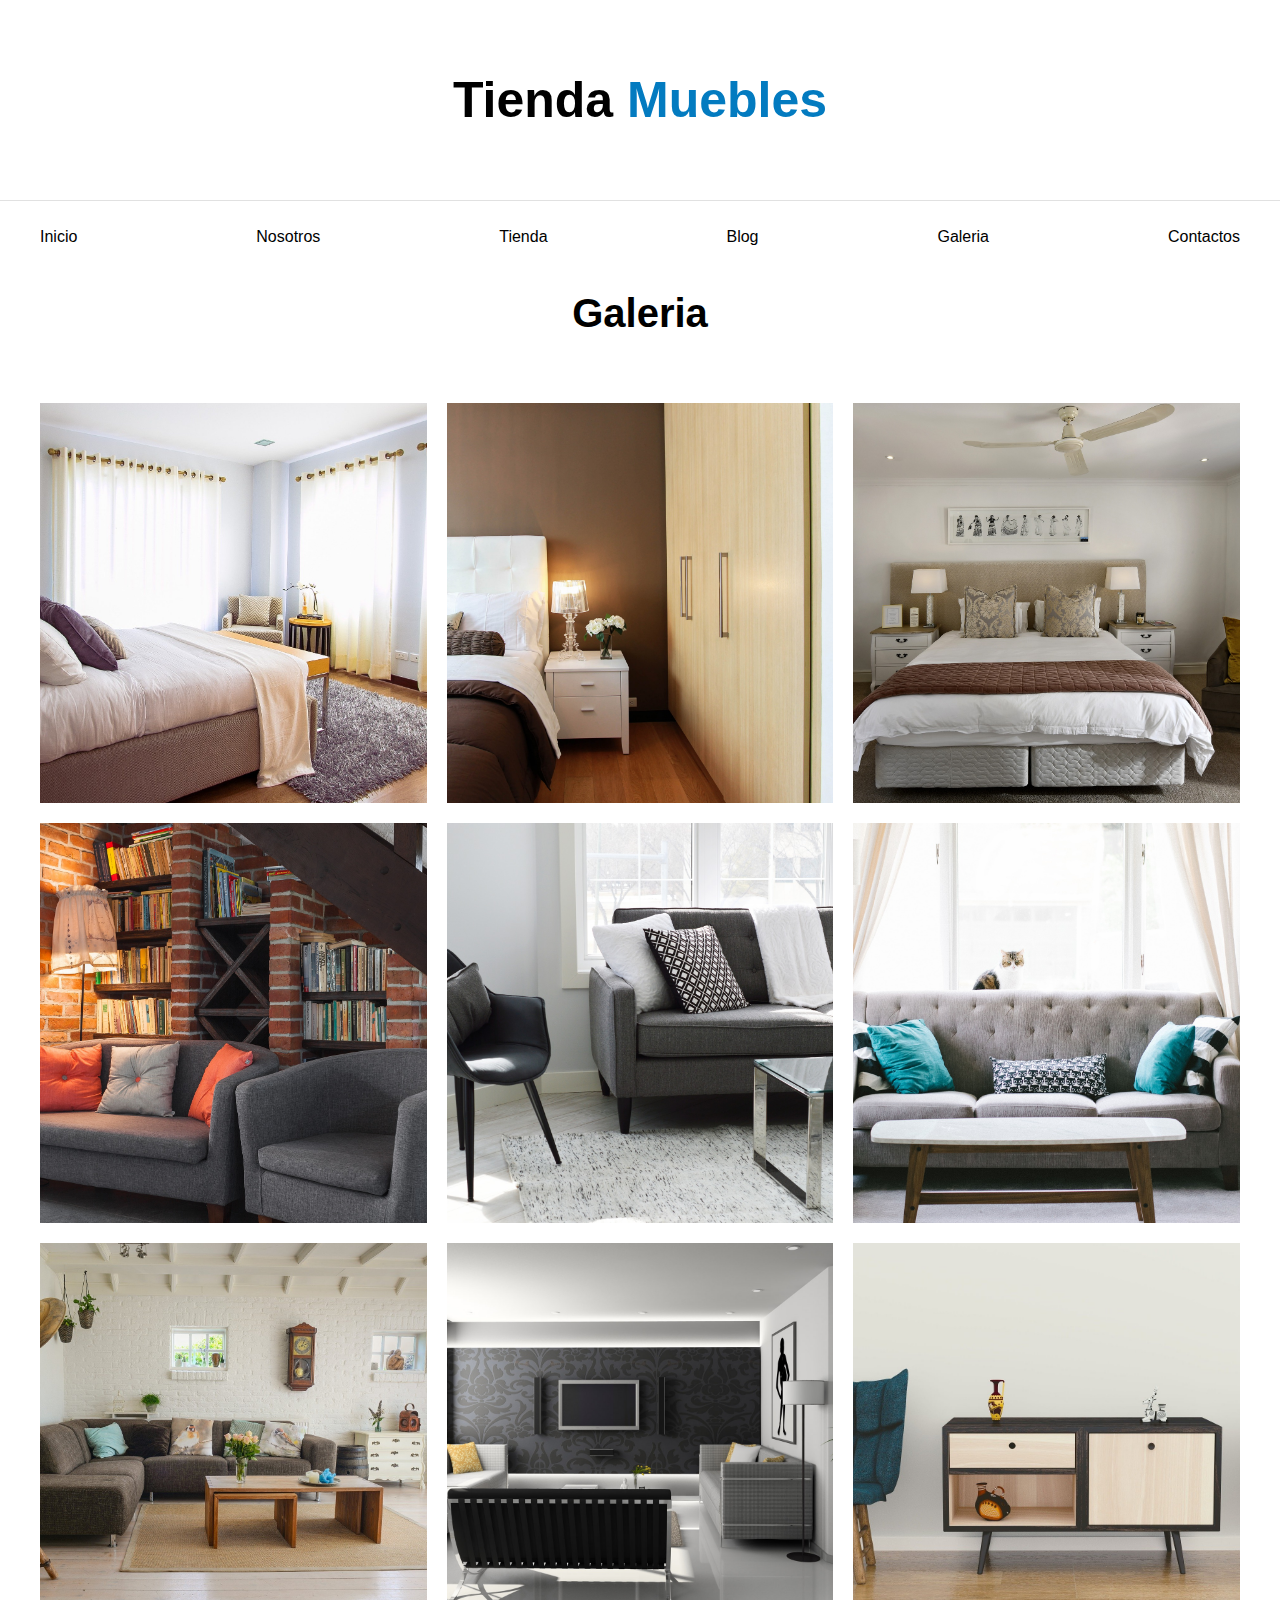
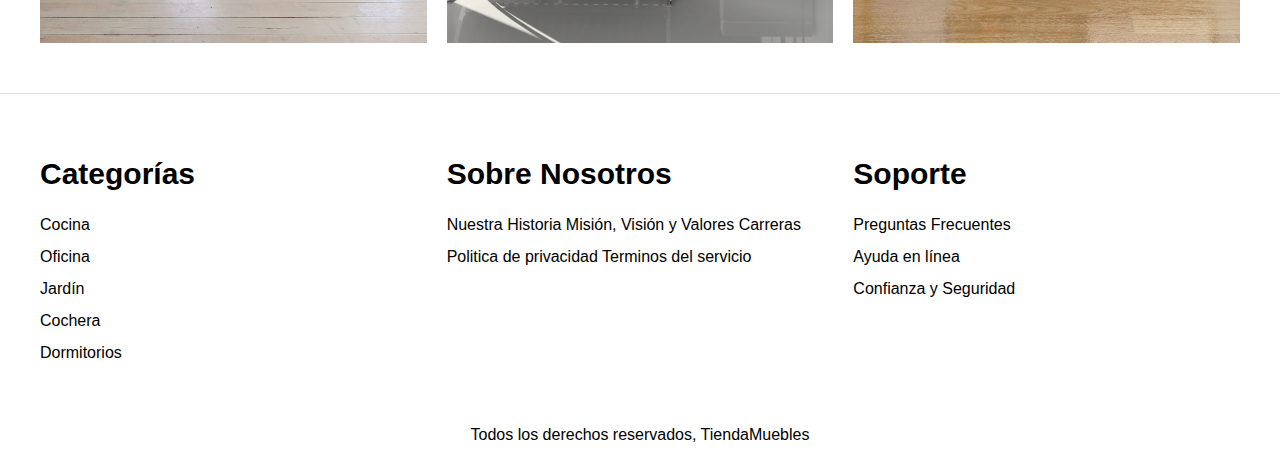
<file: Galeria.html>
<!DOCTYPE html>
<html lang="es">

<head>
    <meta charset="UTF-8" />
    <meta http-equiv="X-UA-Compatible" content="IE=edge" />
    <meta name="viewport" content="width=device-width, initial-scale=1.0" />
    <title>ECOMMERCE -Galeria</title>
    <link rel="stylesheet" href="css/normalize.css">
    <link rel="stylesheet" href="css/style.css">
</head>

<body>
    <header>
        <h1 class="nombre-sitio">Tienda <span>Muebles</span></h1>
    </header>
    <div class="contenedor-navegacion">
        <nav class="nav-principal contenedor">
            <a href="index.html">Inicio</a>
            <a href="Nosotros.html">Nosotros</a>
            <a href="Tienda.html">Tienda</a>
            <a href="Blog.html">Blog</a>
            <a href="Galeria.html">Galeria</a>
            <a href="Contactos.html">Contactos</a>
        </nav>

    </div>

    <main class="contendido-principal contenedor">
        <h2 class="text-center">Galeria</h2>

        <ul class="galeria">
          <li>
              <a href="">
                  <img src="img/galeria_01.jpg" alt="imagen  galeria">
              </a>
          </li>

          <li>
            <a href="">
                <img src="img/galeria_02.jpg" alt="imagen  galeria">
            </a>
        </li>

        <li>
            <a href="">
                <img src="img/galeria_03.jpg" alt="imagen  galeria">
            </a>
        </li>
          
        <li>
            <a href="">
                <img src="img/galeria_04.jpg" alt="imagen  galeria">
            </a>
        </li>

        <li>
            <a href="">
                <img src="img/galeria_05.jpg" alt="imagen  galeria">
            </a>
        </li>

        <li>
            <a href="">
                <img src="img/galeria_06.jpg" alt="imagen  galeria">
            </a>
        </li>

        <li>
            <a href="">
                <img src="img/galeria_07.jpg" alt="imagen  galeria">
            </a>
        </li>

        <li>
            <a href="">
                <img src="img/galeria_08.jpg" alt="imagen  galeria">
            </a>
        </li>

        <li>
            <a href="">
                <img src="img/galeria_09.jpg" alt="imagen  galeria">
            </a>
        </li>

        </ul>
    </main>



    <footer class="site-footer">
        <div class="grid-footer contenedor">

        <div>
            <h3>Categorías</h3>
            <nav class="footer-menu">
                <a href="#">Cocina</a>
                <a href="#">Oficina</a>
                <a href="#">Jardín</a>
                <a href="#">Cochera</a>
                <a href="#">Dormitorios</a>
            </nav>
        </div>

        <div>
            <h3>Sobre Nosotros</h3>

            <nav cclass="footer-menu">
                <a href="#">Nuestra Historia</a>
                <a href="#">Misión, Visión y Valores</a>
                <a href="#">Carreras</a>
                <a href="#">Politica de privacidad</a>
                <a href="#">Terminos del servicio</a>
            </nav>
        </div>

        <div>
            <h3>Soporte</h3>
            <nav class="footer-menu">

                <a href="#">Preguntas Frecuentes</a>
                <a href="#">Ayuda en línea </a>
                <a href="#">Confianza y Seguridad</a>

            </nav>
        </div>

    </div>


        <p class="copyright">Todos los derechos reservados, TiendaMuebles</p>



    </footer>






   
</body>

</html>
</file>
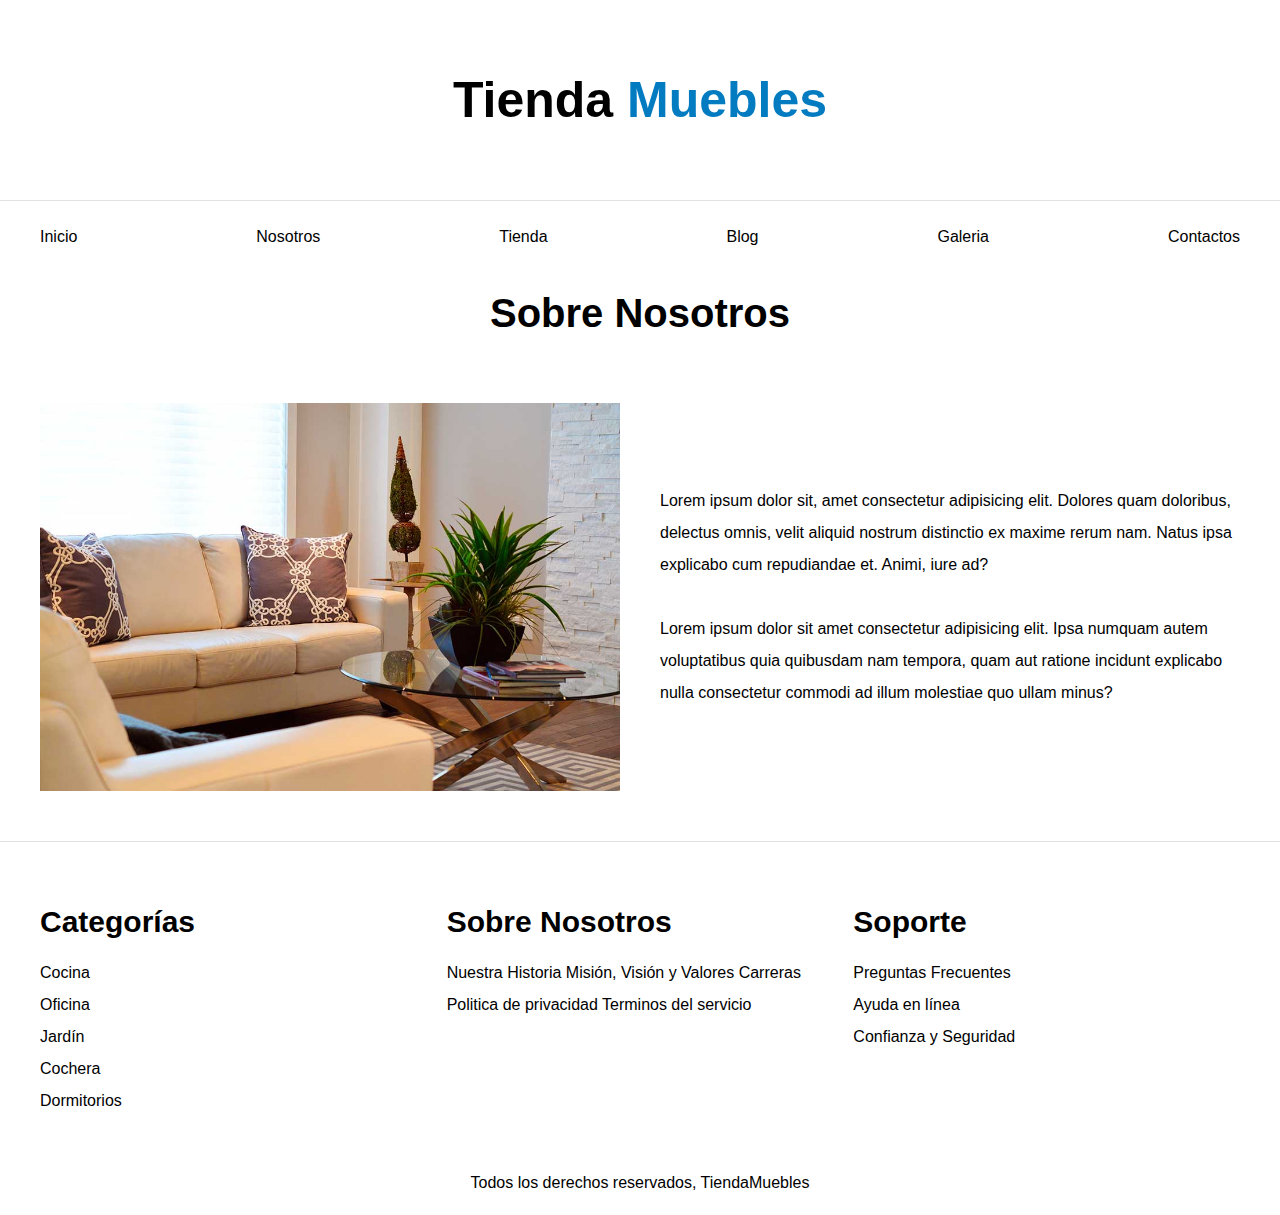
<file: Nosotros.html>
<!DOCTYPE html>
<html lang="es">

<head>
    <meta charset="UTF-8" />
    <meta http-equiv="X-UA-Compatible" content="IE=edge" />
    <meta name="viewport" content="width=device-width, initial-scale=1.0" />
    <title>ECOMMERCE - NOSOTROS</title>
    <link rel="stylesheet" href="css/normalize.css">
    <link rel="stylesheet" href="css/style.css">
</head>

<body>
    <header>
        <h1 class="nombre-sitio">Tienda <span>Muebles</span></h1>
    </header>
    <div class="contenedor-navegacion">
        <nav class="nav-principal contenedor">
            <a href="index.html">Inicio</a>
            <a href="Nosotros.html">Nosotros</a>
            <a href="Tienda.html">Tienda</a>
            <a href="Blog.html">Blog</a>
            <a href="Galeria.html">Galeria</a>
            <a href="Contactos.html">Contactos</a>
        </nav>

    </div>

    <main class="contendido-principal contenedor">
        <h2 class="text-center">Sobre Nosotros</h2>

        <div class="contenido-nosotros">
        <div class="imagen">
            <img src="img/nosotros.jpg"  alt="Imagen nosotros">

        </div>

        <div class="informacion-nosotros">

            <p>Lorem ipsum dolor sit, amet consectetur adipisicing elit. Dolores quam doloribus, delectus omnis, velit
                aliquid nostrum distinctio ex maxime rerum nam. Natus ipsa explicabo cum repudiandae et. Animi, iure ad?
            </p>
            <p>Lorem ipsum dolor sit amet consectetur adipisicing elit. Ipsa numquam autem voluptatibus quia quibusdam
                nam tempora, quam aut ratione incidunt explicabo nulla consectetur commodi ad illum molestiae quo ullam
                minus?
            </p>

        </div>
    </div>

    </main>



    <footer class="site-footer">
        <div class="grid-footer contenedor">

            <div>
                <h3>Categorías</h3>
                <nav class="footer-menu">
                    <a href="#">Cocina</a>
                    <a href="#">Oficina</a>
                    <a href="#">Jardín</a>
                    <a href="#">Cochera</a>
                    <a href="#">Dormitorios</a>
                </nav>
            </div>

            <div>
                <h3>Sobre Nosotros</h3>

                <nav cclass="footer-menu">
                    <a href="#">Nuestra Historia</a>
                    <a href="#">Misión, Visión y Valores</a>
                    <a href="#">Carreras</a>
                    <a href="#">Politica de privacidad</a>
                    <a href="#">Terminos del servicio</a>
                </nav>
            </div>

            <div>
                <h3>Soporte</h3>
                <nav class="footer-menu">

                    <a href="#">Preguntas Frecuentes</a>
                    <a href="#">Ayuda en línea </a>
                    <a href="#">Confianza y Seguridad</a>

                </nav>
            </div>

        </div>


        <p class="copyright">Todos los derechos reservados, TiendaMuebles</p>



    </footer>







</body>

</html>
</file>
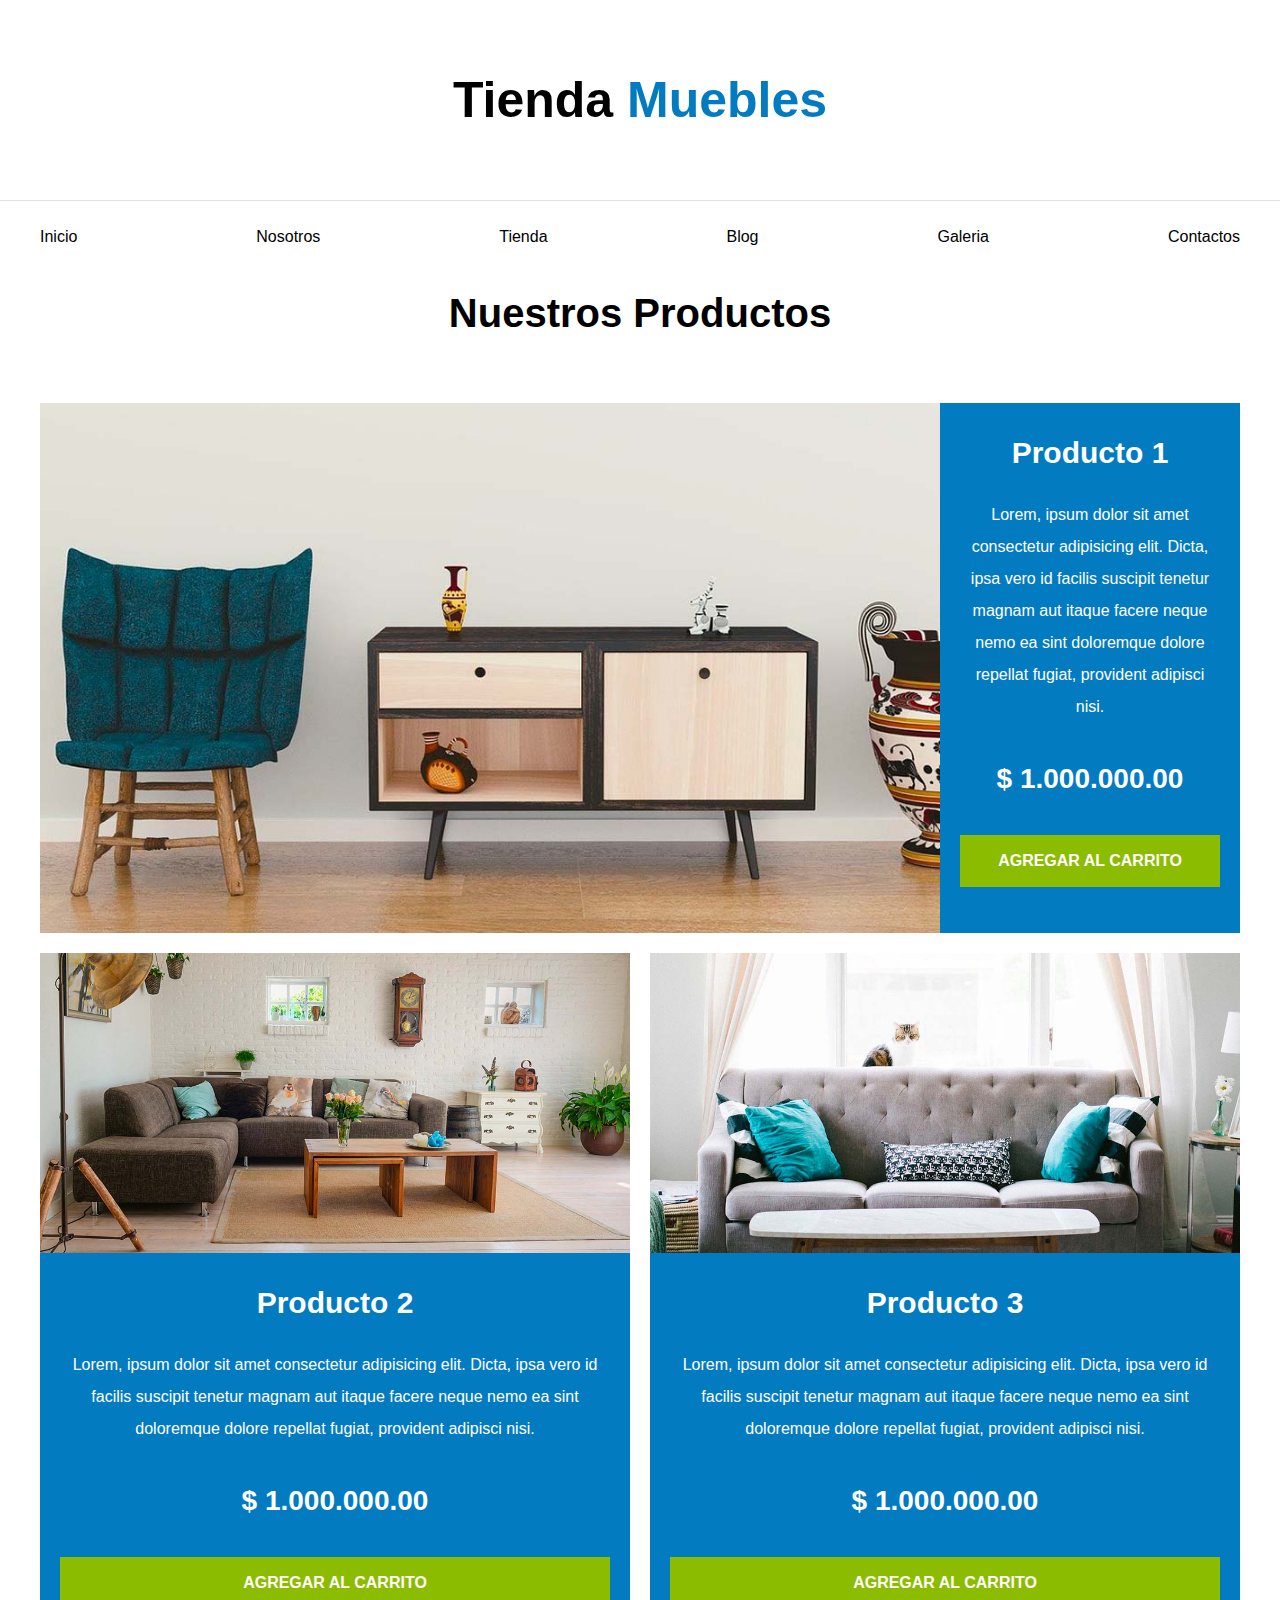
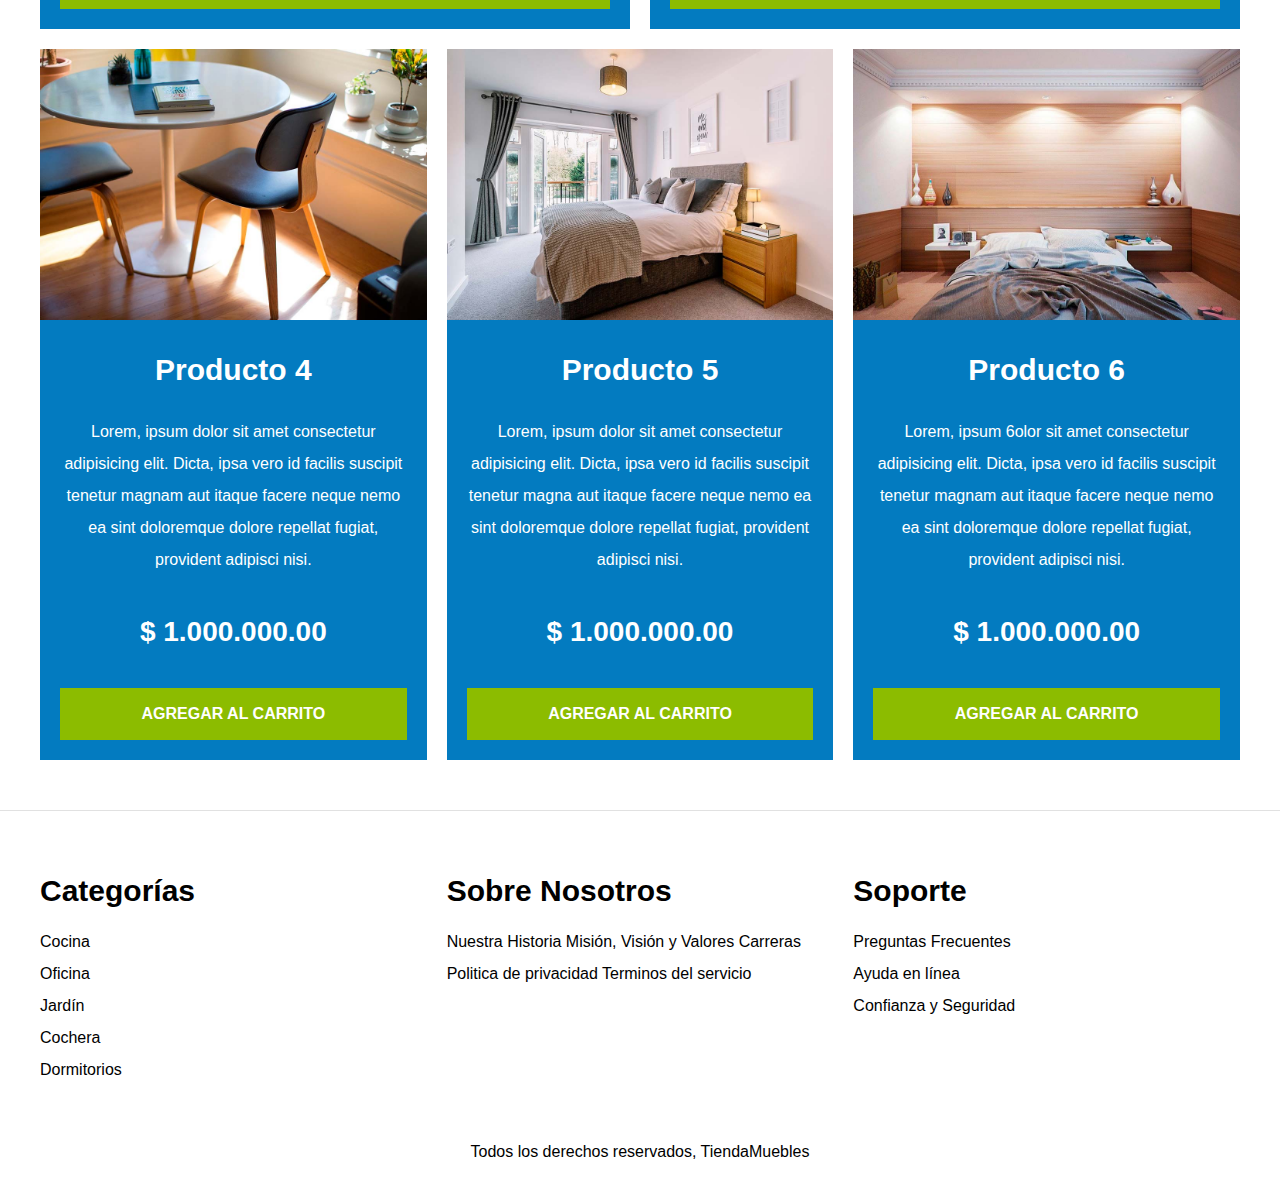
<file: Tienda.html>
<!DOCTYPE html>
<html lang="es">

<head>
    <meta charset="UTF-8" />
    <meta http-equiv="X-UA-Compatible" content="IE=edge" />
    <meta name="viewport" content="width=device-width, initial-scale=1.0" />
    <title>ECOMMERCE -Tienda</title>
    <link rel="stylesheet" href="css/normalize.css">
    <link rel="stylesheet" href="css/style.css">
</head>

<body>
    <header>
        <h1 class="nombre-sitio">Tienda <span>Muebles</span></h1>
    </header>
    <div class="contenedor-navegacion">
        <nav class="nav-principal contenedor">
            <a href="index.html">Inicio</a>
            <a href="Nosotros.html">Nosotros</a>
            <a href="Tienda.html">Tienda</a>
            <a href="Blog.html">Blog</a>
            <a href="Galeria.html">Galeria</a>
            <a href="Contactos.html">Contactos</a>
        </nav>

    </div>

    <main class="contendido-principal contenedor">
        <h2 class="text-center">Nuestros Productos</h2>
        <div class="listado-productos">
            <div class="producto">
                <img src="img/producto1.jpg" alt="Imagen producto" />

                <div class="texto-producto">
                    <h3>Producto 1</h3>
                    <p>Lorem, ipsum dolor sit amet consectetur adipisicing elit. Dicta, ipsa vero id facilis suscipit
                        tenetur magnam aut itaque facere neque nemo ea sint doloremque dolore repellat fugiat, provident
                        adipisci nisi.</p>
                    <p class="precio">$ 1.000.000.00</p>
                    <a class="btn" href="#">Agregar al carrito</a>
                </div> <!-- Información de producto-->
            </div> <!-- Producto -->


            <div class="producto">
                <img src="img/producto2.jpg" alt="Imagen producto" />

                <div class="texto-producto">
                    <h3>Producto 2</h3>
                    <p>Lorem, ipsum dolor sit amet consectetur adipisicing elit. Dicta, ipsa vero id facilis suscipit
                        tenetur magnam aut itaque facere neque nemo ea sint doloremque dolore repellat fugiat, provident
                        adipisci nisi.</p>
                    <p class="precio">$ 1.000.000.00</p>
                    <a class="btn" href="#">Agregar al carrito</a>
                </div> <!-- Información de producto-->
            </div> <!-- Producto -->

            <div class="producto">
                <img src="img/producto3.jpg" alt="Imagen producto" />

                <div class="texto-producto">
                    <h3>Producto 3</h3>
                    <p>Lorem, ipsum dolor sit amet consectetur adipisicing elit. Dicta, ipsa vero id facilis suscipit
                        tenetur magnam aut itaque facere neque nemo ea sint doloremque dolore repellat fugiat, provident
                        adipisci nisi.</p>
                    <p class="precio">$ 1.000.000.00</p>
                    <a class="btn" href="#">Agregar al carrito</a>
                </div> <!-- Información de producto-->
            </div> <!-- Producto -->

            <div class="producto">
                <img src="img/producto4.jpg" alt="Imagen producto" />

                <div class="texto-producto">
                    <h3>Producto 4</h3>
                    <p>Lorem, ipsum dolor sit amet consectetur adipisicing elit. Dicta, ipsa vero id facilis suscipit
                        tenetur magnam aut itaque facere neque nemo ea sint doloremque dolore repellat fugiat, provident
                        adipisci nisi.</p>
                    <p class="precio">$ 1.000.000.00</p>
                    <a class="btn" href="#">Agregar al carrito</a>
                </div> <!-- Información de producto-->
            </div> <!-- Producto -->

            <div class="producto">
                <img src="img/producto5.jpg" alt="Imagen producto" />

                <div class="texto-producto">
                    <h3>Producto 5</h3>
                    <p>Lorem, ipsum dolor sit amet consectetur adipisicing elit. Dicta, ipsa vero id facilis suscipit
                        tenetur magna aut itaque facere neque nemo ea sint doloremque dolore repellat fugiat, provident
                        adipisci nisi.</p>
                    <p class="precio">$ 1.000.000.00</p>
                    <a class="btn" href="#">Agregar al carrito</a>
                </div> <!-- Información de producto-->
            </div> <!-- Producto -->

            <div class="producto">
                <img src="img/producto6.jpg" alt="Imagen producto" />

                <div class="texto-producto">
                    <h3>Producto 6</h3>
                    <p>Lorem, ipsum 6olor sit amet consectetur adipisicing elit. Dicta, ipsa vero id facilis suscipit
                        tenetur magnam aut itaque facere neque nemo ea sint doloremque dolore repellat fugiat, provident
                        adipisci nisi.</p>
                    <p class="precio">$ 1.000.000.00</p>
                    <a class="btn" href="#">Agregar al carrito</a>
                </div> <!-- Información de producto-->
            </div> <!-- Producto -->


        </div> <!-- Fin de listados de productos -->

    </main>



    <footer class="site-footer">
        <div class="grid-footer contenedor">

            <div>
                <h3>Categorías</h3>
                <nav class="footer-menu">
                    <a href="#">Cocina</a>
                    <a href="#">Oficina</a>
                    <a href="#">Jardín</a>
                    <a href="#">Cochera</a>
                    <a href="#">Dormitorios</a>
                </nav>
            </div>

            <div>
                <h3>Sobre Nosotros</h3>

                <nav cclass="footer-menu">
                    <a href="#">Nuestra Historia</a>
                    <a href="#">Misión, Visión y Valores</a>
                    <a href="#">Carreras</a>
                    <a href="#">Politica de privacidad</a>
                    <a href="#">Terminos del servicio</a>
                </nav>
            </div>

            <div>
                <h3>Soporte</h3>
                <nav class="footer-menu">

                    <a href="#">Preguntas Frecuentes</a>
                    <a href="#">Ayuda en línea </a>
                    <a href="#">Confianza y Seguridad</a>

                </nav>
            </div>

        </div>


        <p class="copyright">Todos los derechos reservados, TiendaMuebles</p>



    </footer>







</body>

</html>
</file>
<file: css/style.css>
html {
  box-sizing: border-box;
  font-size: 62.5%;
  /* 1  REM = 10px*/
}

*,
*::before,
::after {
  box-sizing: inherit;
}

body {
  font-family: "Lucida Sans", "Lucida Sans Regular", "Lucida Grande",
    "Lucida Sans Unicode", Geneva, Verdana, sans-serif;
  font-size: 1.6rem;
  line-height: 2;
}

/** global **/

h1,
h2,
h3 {
  font-family: Arial, Helvetica, sans-serif;
  margin: 0 0 5rem 0;
}


h1 {
  font-size: 5rem;
}

h2 {

  font-size: 4rem;
}

h3 {
  font-size: 3rem;
}



a {
  text-decoration: none;
  color: #000;
}

/** header y navegcion **/

.nombre-sitio {
  margin-top: 5rem;

  text-align: center;

}

.nombre-sitio span {
  color: #037bc0;
}

.contenedor-navegacion {
  border-top: 1px solid #e1e1e1;
}

.nav-principal {
  padding: 2rem 0;
  display: flex;
  justify-content: space-between;
}

.hero {
  background-image: url(../img/principal.jpg);
  height: 550px;
  background-repeat: no-repeat;
  background-size: cover;
  background-position: center center;
  height: 55rem;
}

.contenedor {
  max-width: 120rem;
  margin: 0 auto;
}

img {
  max-width: 100%;
  display: block;
}

.btn {
  background-color: #8cbc00;
  display: block;
  color: #fff;
  text-transform: uppercase;
  font-weight: 900;
  padding: 1rem;
  transition: background-color .3s ease-out;
  text-align: center;
  border: none;
}

.btn:hover {
  background-color: #769c02;
  cursor: pointer;
}

/** utilidades **/
.text-center {
  text-align: center;
}

.max-widht-30 {
  max-width: 30rem;
}

/** categorias **/

.categorias {
  padding-top: 5rem;
}

.categorias h2 {
  text-align: center;
}

.categoria a {
  text-align: center;
  display: block;
  padding: 2rem;
  font-family: 2rem;
}

.categoria :hover {
  background-color: #037bc0;
  color: #fff;
  border-bottom-right-radius: 1rem;
}

.listado-categorias {
  display: grid;
  grid-template-columns: repeat(3, 1fr);
  gap: 2rem;
}

/** Bloque nosotros  **/

.sobre-nosotros {

  background-image: linear-gradient(to right, transparent 50%, #037bc0 50%, #037bc0), url(../img/nosotros.jpg);
  padding: 10rem 0;
  background-position: left center;
  background-repeat: no-repeat;
  background-size: 100%, 120rem;

}

.sobre-nosotros-grid {
  display: flex;
  justify-content: flex-end;
}

.texto-nosotros {
  flex-basis: 50%;
  padding-left: 10rem;
  color: #fff;
}

/** listado de producto **/

.contenido-principal {
  padding-top: 5rem;
}

.listado-productos {
  display: grid;
  grid-template-columns: 6, 1fr;
  gap: 2rem;
}

.producto:nth-child(1) {
  grid-column-start: 1;
  grid-column-end: 7;
  display: grid;
  grid-template-columns: 3fr 1fr;
}

.producto:nth-child(1) img {
  height: 53rem;
  width: 100%;
  object-fit: cover;
}

.producto:nth-child(2) {
  grid-column-start: 1;
  grid-column-end: 4;
}

.producto:nth-child(2) img,
.producto:nth-child(3) img {
  height: 30rem;
  width: 100%;
  object-fit: cover;
}

.producto:nth-child(3) {
  grid-column-start: 4;
  grid-column-end: 7;
}


.producto:nth-child(4) {
  grid-column-start: 1;
  grid-column-end: 3;
}

.producto:nth-child(5) {
  grid-column-start: 3;
  grid-column-end: 5;
}

.producto:nth-child(6) {
  grid-column-start: 5;
  grid-column-end: 7;
}

.producto {
  background-color: #037bc0;

}

.texto-producto {
  text-align: center;
  color: #fff;
  padding: 2rem;
}

.texto-producto h3 {
  margin: 0;
}

.texto-producto p {
  margin: 0, 0, 5rem, 0;
}


.texto-producto .precio {
  font-size: 2.8rem;
  font-weight: 900;

}

/** Footer **/

.site-footer {
  border-top: 1px solid #e1e1e1;
  margin-top: 5rem;
  padding-top: 5rem;
}


.site-footer h3 {
  margin-bottom: .5rem;
}



.grid-footer {
  display: grid;
  grid-template-columns: repeat(3, 1fr);
  gap: 2rem;
}

.footer-menu a {
  display: block;

}

.copyright {
  margin-top: 5rem;
  text-align: center;
}

/** Nosotros**/

.contenido-nosotros {
  display: grid;
  grid-template-columns: 1fr 2fr;
  column-gap: 4rem;
  grid-template-columns: repeat(auto-fit, minmax(25rem, 1fr));

}

.informacion-nosotros {
  display: flex;
  flex-direction: column;
  justify-content: center;
}

/**Blog **/
.contenedor-blog {
  display: grid;
  grid-template-columns: 2fr 1fr;
  column-gap: 4rem;
}

.entrada {
  border-bottom: 2px solid #e1e1e1;
  padding-bottom: 4rem;
  margin-bottom: 2rem;
}

.entrada:last-of-type {
  border: none;
}

.entrada-meta {
  display: flex;
  justify-content: space-between;
}

.entrada-meta p {
  font-weight: bold;
}

.entrada-meta span {
  color: #037bc0;
}

.contenido-entrada-blog {
  width: 60rem;
  margin: 0 auto;

}

/**  Galeria **/

.galeria {
  list-style: none;
  padding: 0;
  margin: 0;
  display: grid;
  grid-template-columns: repeat(3, 1fr);
  gap: 2rem;

}

.galeria img {
  height: 40rem;
  width: 40rem;
  object-fit: cover;

}

/** Formulario **/
.formulario {
  max-width: 60rem;
  margin: 0 auto;

}

.formulario fieldset {
  border: 1px solid black;
  margin-bottom: 2rem;
}

.formulario legend {
  background-color: #005485;
  width: 100%;
  text-align: center;
  color: #fff;
  text-transform: uppercase;
  font-weight: 900;
  padding: 1rem;
  margin-bottom: 4rem;

}

.campo{
display: flex;
margin-bottom: 2rem;
}

.campo label{
 flex-basis: 10rem;
}
 
.campo input:not([type="radio"]),
.campo textarea,
.campo select  {
  flex: 1;
  border: 1px solid #e1e1e1;
  padding-bottom: 1rem;
}
</file>
